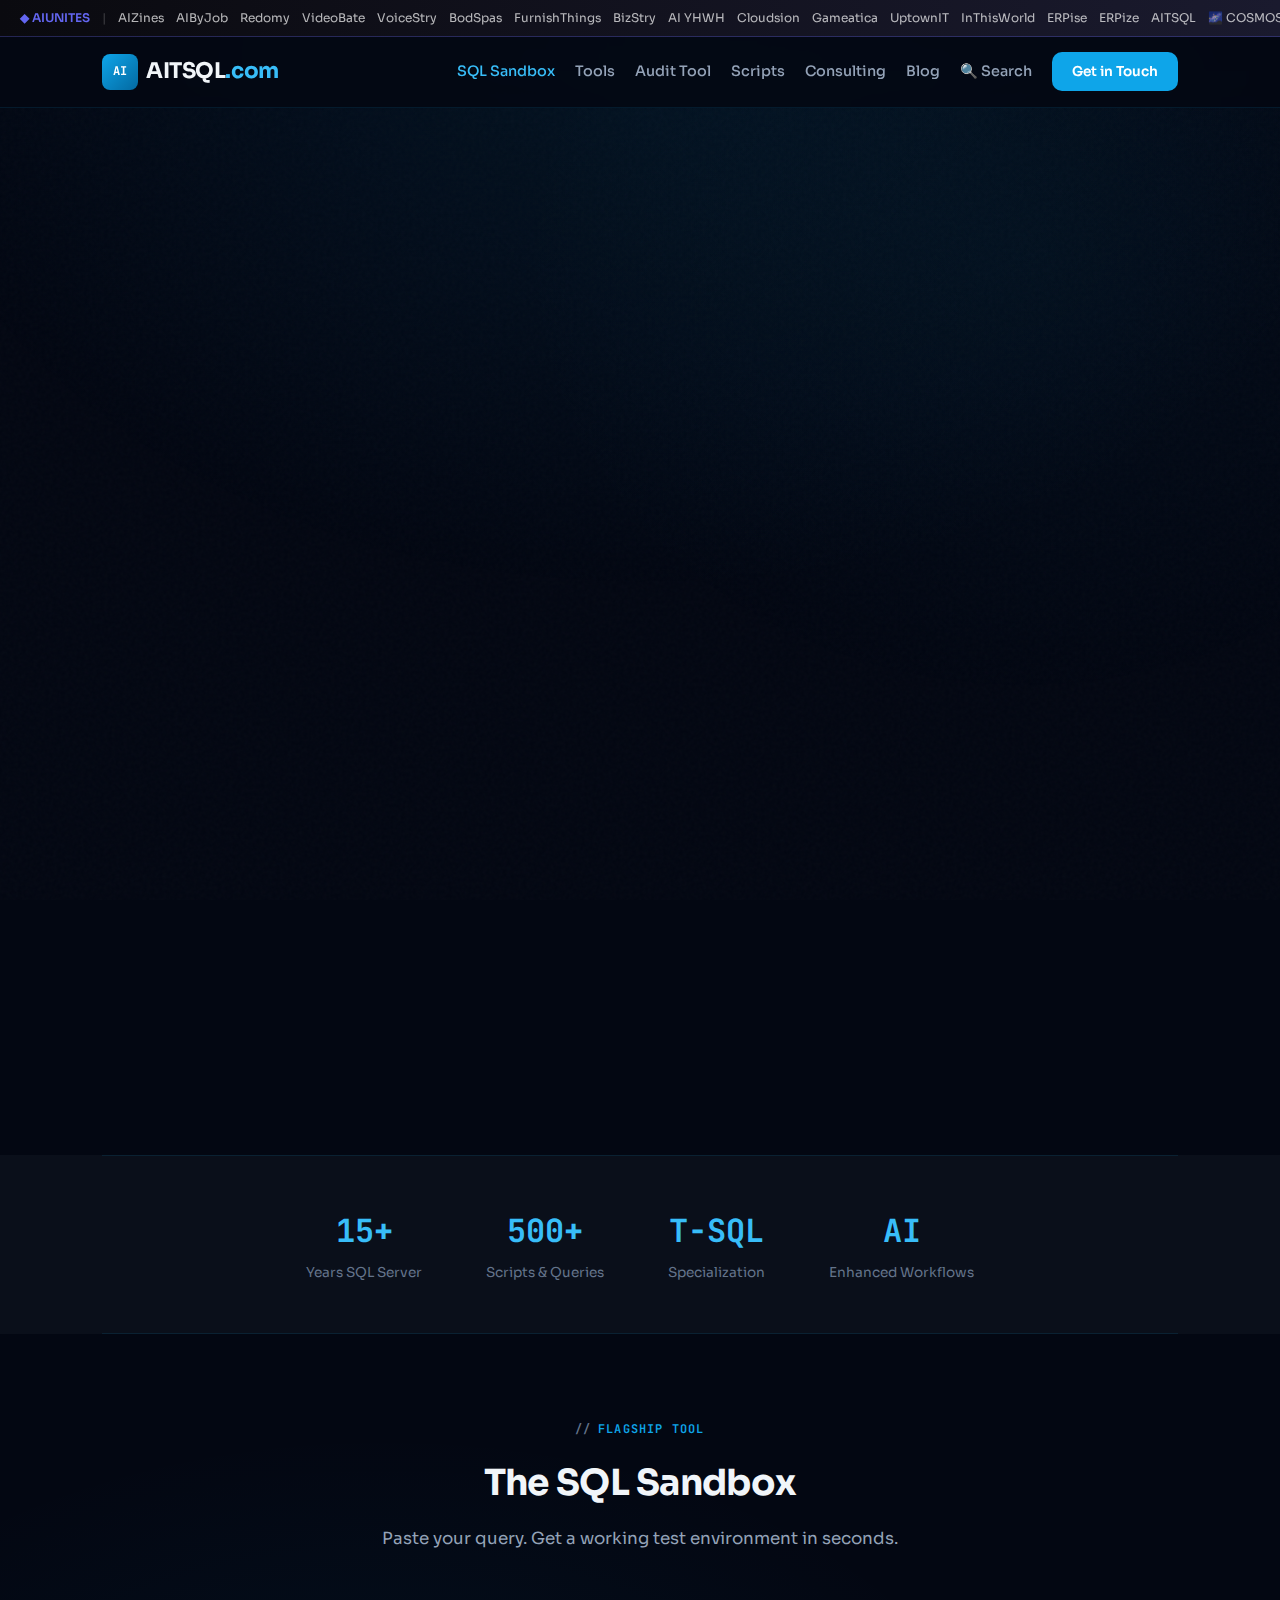
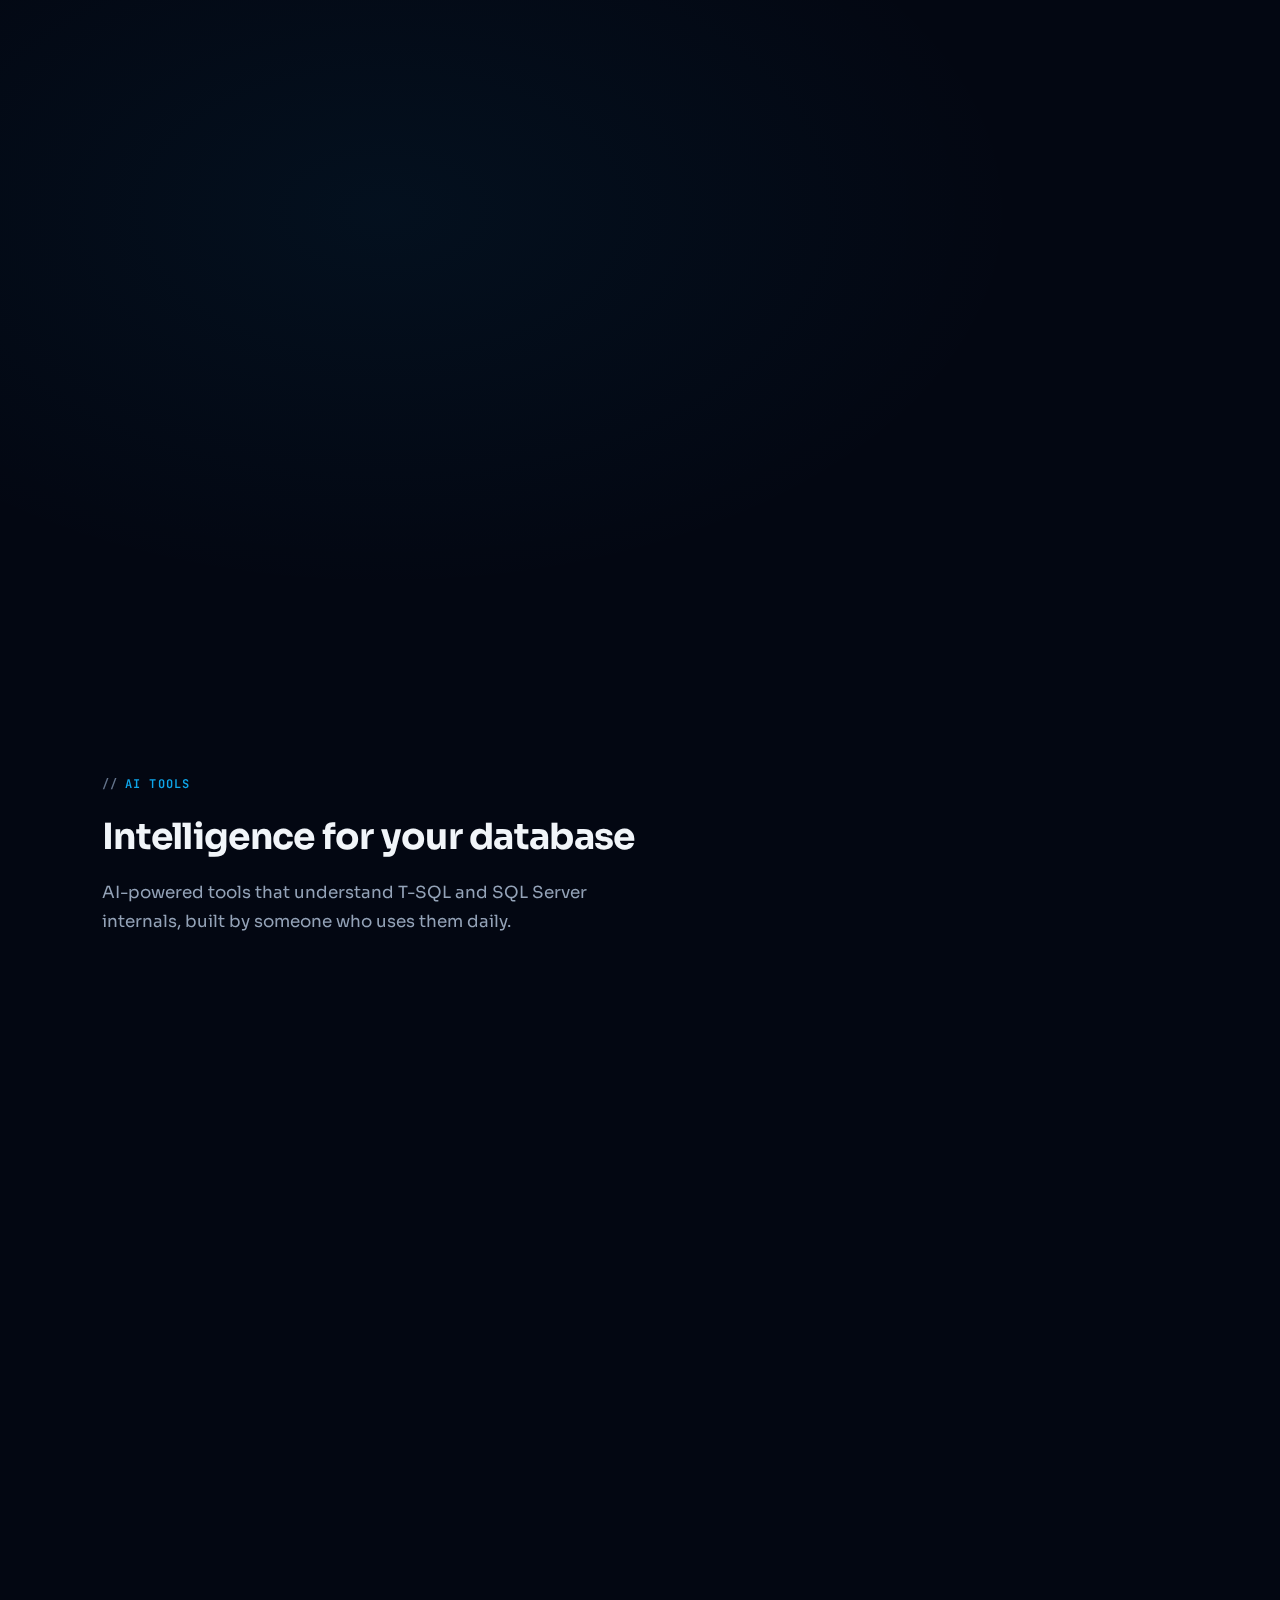
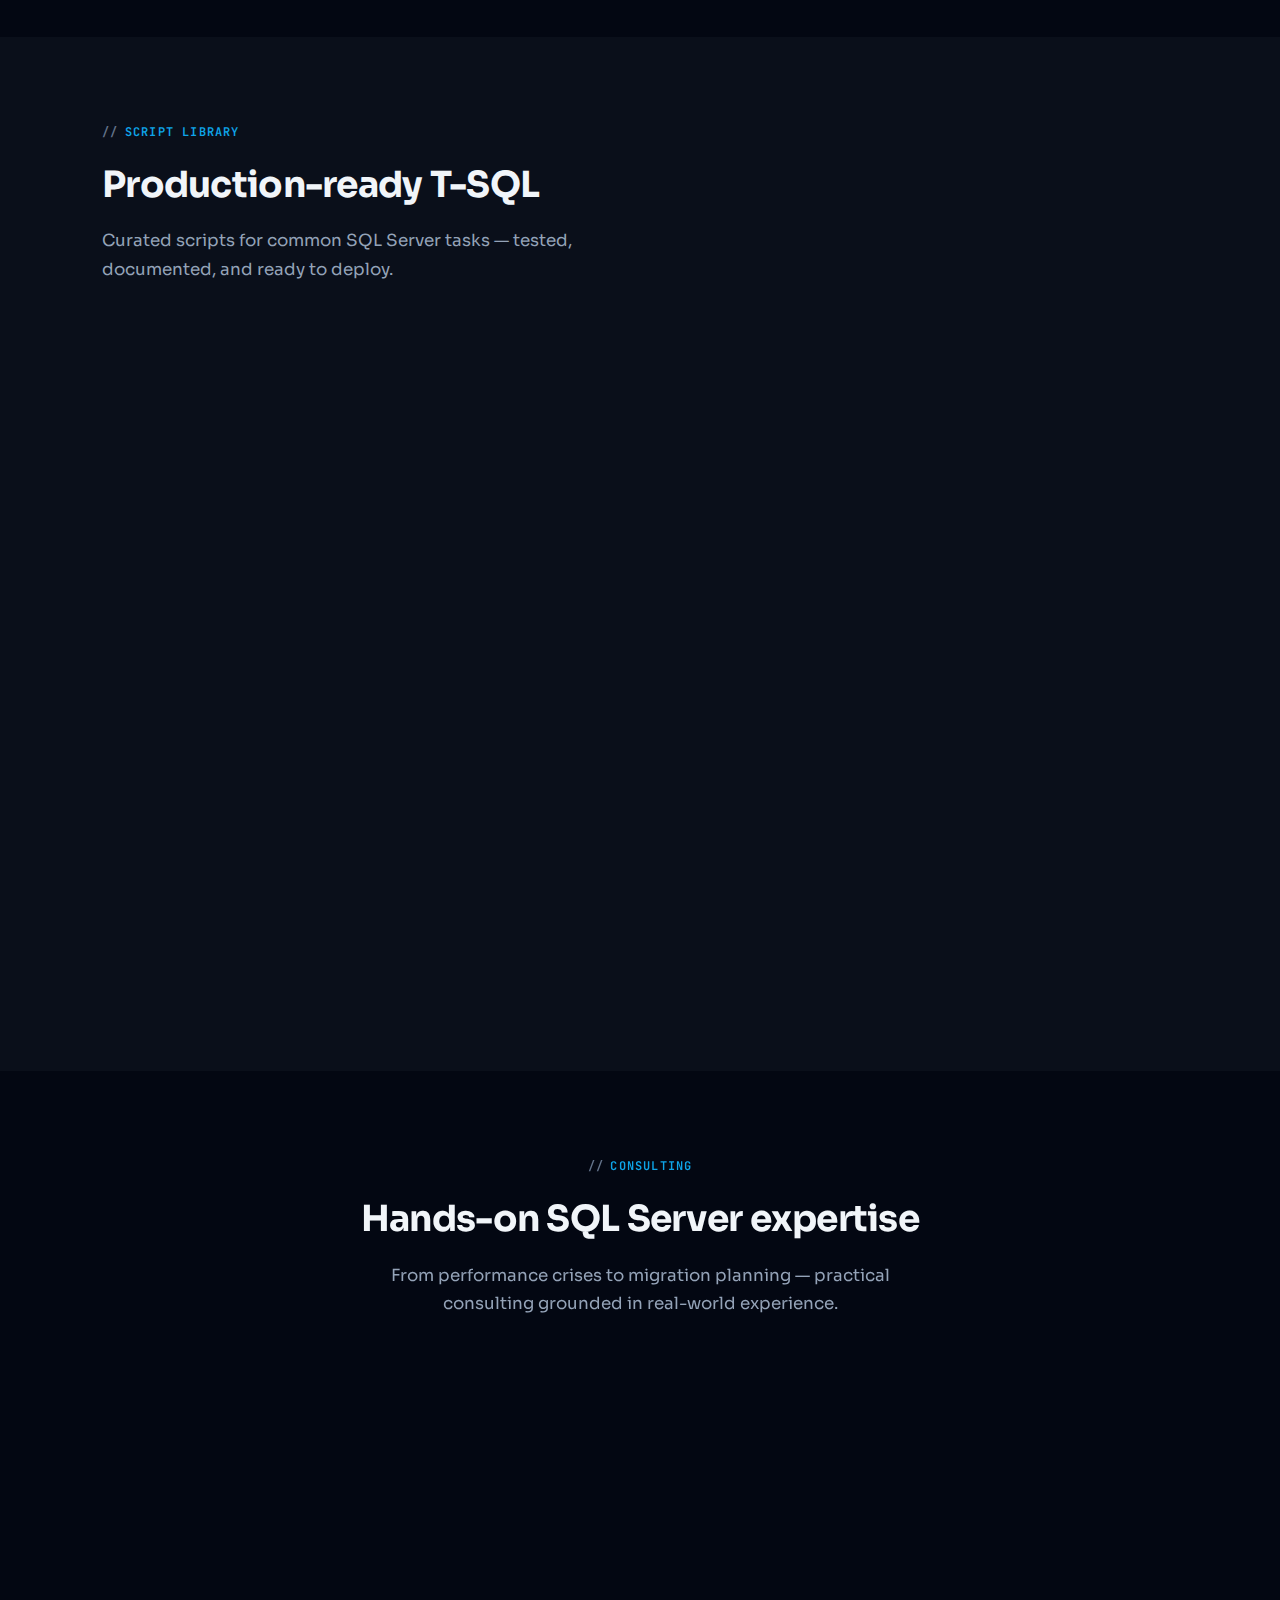
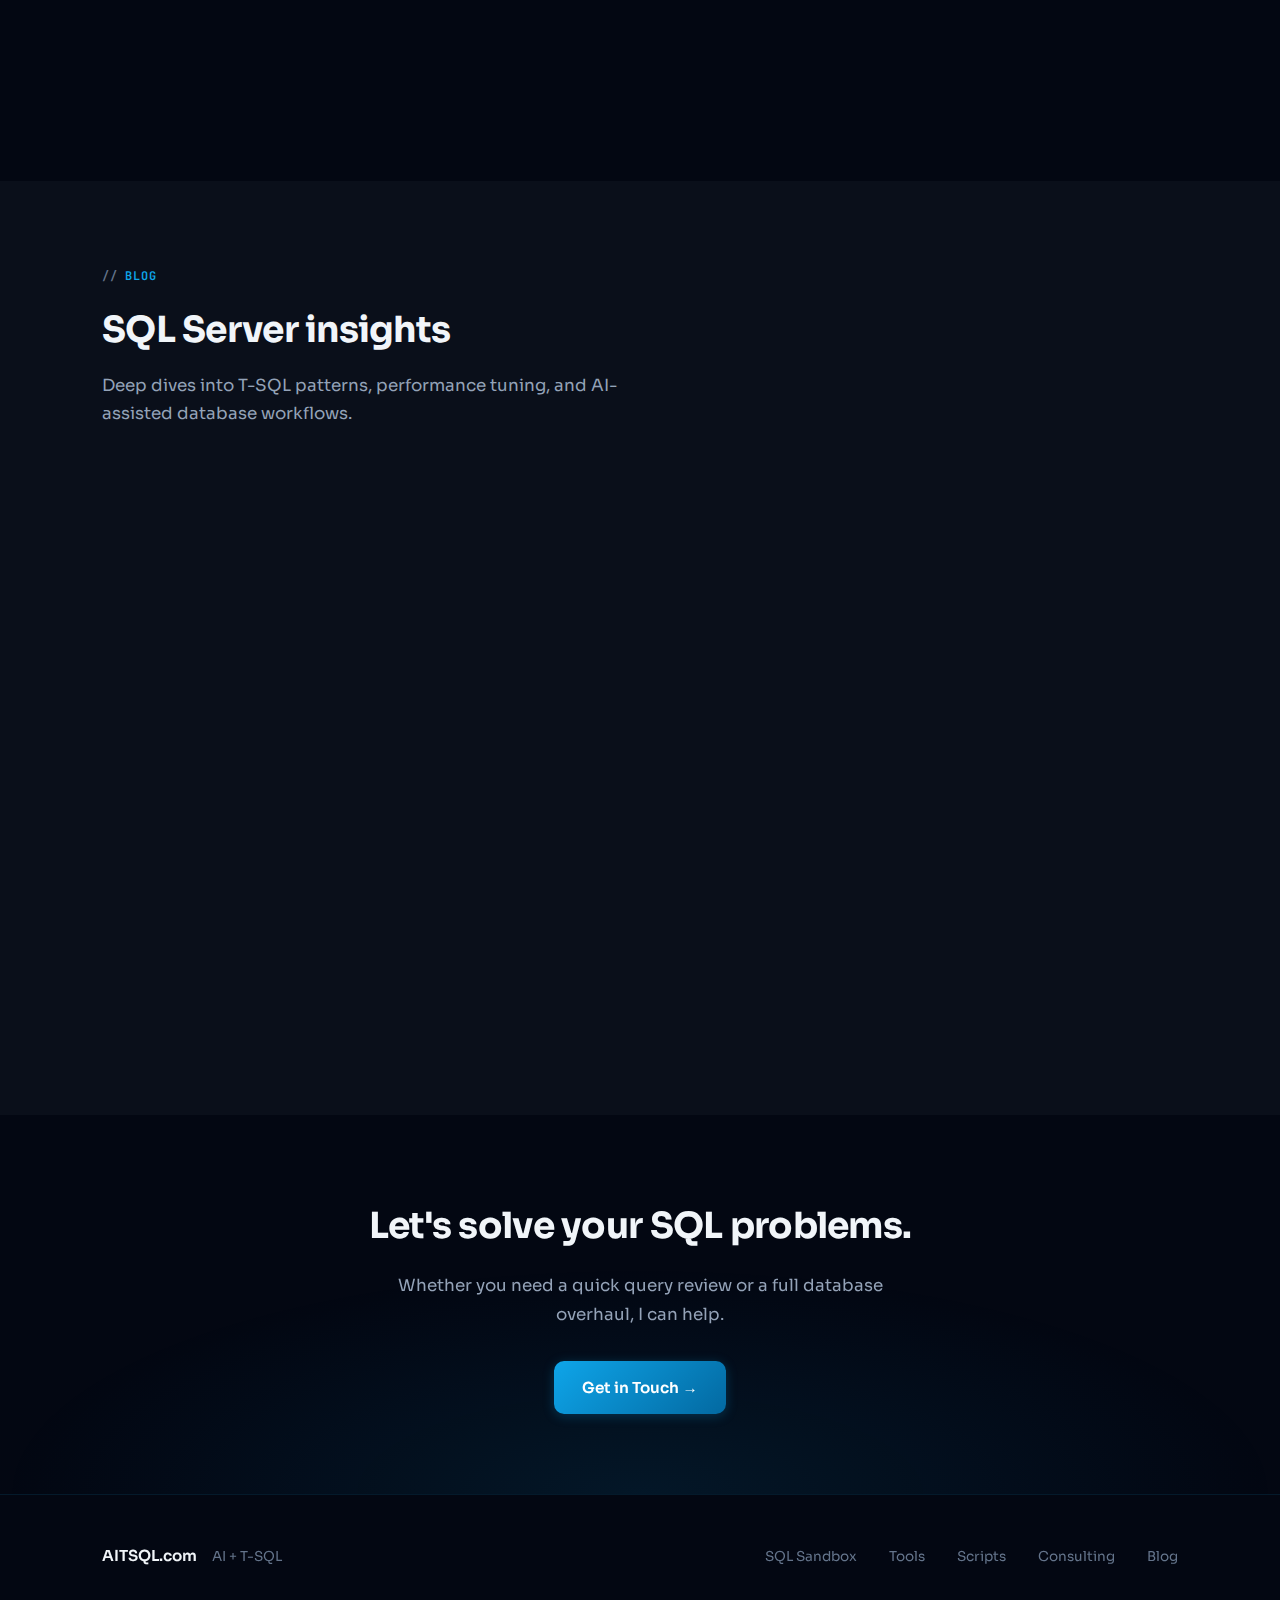
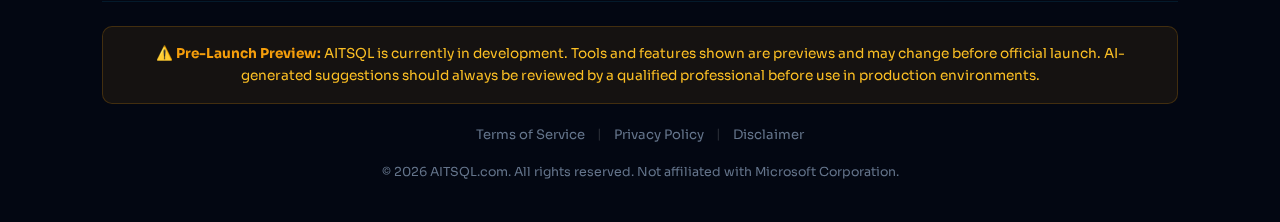
<file: index.html>
<!DOCTYPE html>
<html lang="en">
<head>
  <meta charset="UTF-8">
  <meta name="viewport" content="width=device-width, initial-scale=1.0">

  <!-- Primary Meta Tags -->
  <title>AITSQL - AI-Powered SQL Server Tools & Consulting</title>
  <meta name="title" content="AITSQL - AI-Powered SQL Server Tools & Consulting">
  <meta name="description" content="SQL Server expertise meets AI. Tools, scripts, consulting, and insights for database professionals working with T-SQL and SQL Server.">
  <meta name="keywords" content="SQL Server, T-SQL, database consulting, AI SQL tools, query optimization, SSRS, SSIS, database administration">
  <meta name="author" content="AITSQL">
  <meta name="robots" content="index, follow">
  <link rel="canonical" href="https://aitsql.com/">

  <!-- Open Graph -->
  <meta property="og:type" content="website">
  <meta property="og:url" content="https://aitsql.com/">
  <meta property="og:title" content="AITSQL - AI-Powered SQL Server Tools & Consulting">
  <meta property="og:description" content="SQL Server expertise meets AI. Tools, scripts, consulting, and insights for database professionals.">
  <meta property="og:site_name" content="AITSQL">

  <!-- Twitter -->
  <meta name="twitter:card" content="summary_large_image">
  <meta name="twitter:title" content="AITSQL - AI-Powered SQL Server Tools & Consulting">
  <meta name="twitter:description" content="SQL Server expertise meets AI. Tools, scripts, and consulting.">

  <meta name="theme-color" content="#0ea5e9">

  <script type="application/ld+json">
  {
    "@context": "https://schema.org",
    "@type": "WebSite",
    "name": "AITSQL",
    "url": "https://aitsql.com/",
    "description": "AI-powered SQL Server tools, scripts, consulting, and technical articles",
    "author": {
      "@type": "Person",
      "name": "Tom"
    }
  }
  </script>

  <link rel="stylesheet" href="css/style.css">
  <link rel="icon" href="data:image/svg+xml,<svg xmlns='http://www.w3.org/2000/svg' viewBox='0 0 100 100'><text y='.9em' font-size='90'>⚡</text></svg>">
</head>
<body>

  <!-- AIUNITES Webring -->
  <style>.aiunites-bar{position:fixed;top:0;left:0;right:0;z-index:10000;background:linear-gradient(90deg,#0a0a0f,#1a1a2e);border-bottom:1px solid rgba(99,102,241,.3);padding:8px 0;font-size:12px}.aiunites-bar-content{max-width:1400px;margin:0 auto;padding:0 20px;display:flex;align-items:center;gap:12px;overflow-x:auto;scrollbar-width:none}.aiunites-bar-content::-webkit-scrollbar{display:none}.aiunites-bar a{color:rgba(255,255,255,.7);text-decoration:none;white-space:nowrap;transition:color .2s}.aiunites-bar a:hover{color:#fff}.aiunites-bar-brand{color:#6366f1!important;font-weight:600}.aiunites-bar-brand:hover{color:#818cf8!important}.aiunites-bar-divider{color:rgba(255,255,255,.2)}.aiunites-bar .current{color:#fff!important;font-weight:600;text-decoration:underline;text-underline-offset:3px;}body{padding-top:36px!important}.nav{top:36px!important}</style>
  <style>.wb-arrow{display:none;position:fixed;top:0;width:36px;height:33px;align-items:center;justify-content:center;cursor:pointer;z-index:10001;border:none;padding:0;font-size:16px;line-height:1;color:rgba(255,255,255,.8);transition:color .2s,opacity .2s}.wb-arrow:hover{color:#fff}.wb-left{left:0;background:linear-gradient(90deg,#0d0d1a 55%,transparent)}.wb-right{right:0;background:linear-gradient(270deg,#0d0d1a 55%,transparent)}@media (hover:hover) and (pointer:fine){.wb-arrow{display:flex}}</style>
  <button class="wb-arrow wb-left" id="wb-left" aria-label="Scroll webring left">&#8249;</button>
  <div class="aiunites-bar"><div class="aiunites-bar-content" id="wb-content"><a href="https://aiunites.github.io/aiunites-site/" class="aiunites-bar-brand">◆ AIUNITES</a><span class="aiunites-bar-divider">|</span><a href="https://aiunites.github.io/aizines-app/">AIZines</a><a href="https://aiunites.github.io/aibyjob-demo/">AIByJob</a><a href="https://aiunites.github.io/redomy-demo/">Redomy</a><a href="https://aiunites.github.io/videobate-site/">VideoBate</a><a href="https://aiunites.github.io/voicestry-site/">VoiceStry</a><a href="https://aiunites.github.io/bodspas-site/">BodSpas</a><a href="https://aiunites.github.io/furnishthings-site/">FurnishThings</a><a href="https://aiunites.github.io/bizstry-site/">BizStry</a><a href="https://aiunites.github.io/aiyhwh-site/">AI YHWH</a><a href="https://aiunites.github.io/cloudsion-site/">Cloudsion</a><a href="https://aiunites.github.io/gameatica-site/">Gameatica</a><a href="https://aiunites.github.io/uptownit-site/">UptownIT</a><a href="https://aiunites.github.io/inthisworld-site/">InThisWorld</a><a href="https://aiunites.github.io/erpise-site/">ERPise</a><a href="https://aiunites.github.io/erpize-site/">ERPize</a><a href="https://aiunites.github.io/aitsql-site/">AITSQL</a><a href="https://aiunites.github.io/cosmostheopera-site/">🌌 COSMOS</a></div></div>
  <button class="wb-arrow wb-right" id="wb-right" aria-label="Scroll webring right">&#8250;</button>
  <script>(function(){if(location.protocol==='file:'||location.hostname==='localhost'||location.hostname==='127.0.0.1'){document.querySelectorAll('.aiunites-bar a').forEach(a=>{a.href=a.href.replace('https://aiunites.github.io/','../')+'index.html';});}document.querySelectorAll('.aiunites-bar a:not(.aiunites-bar-brand)').forEach(function(a){var h=a.getAttribute('href');if(h){var p=h.replace('https://aiunites.github.io','');if(p&&location.pathname.indexOf(p)===0)a.classList.add('current');}});var c=document.getElementById('wb-content'),l=document.getElementById('wb-left'),r=document.getElementById('wb-right');if(!c||!l||!r)return;function upd(){var atL=c.scrollLeft<8,atR=c.scrollLeft>=c.scrollWidth-c.clientWidth-8;l.style.opacity=atL?'0':'1';l.style.pointerEvents=atL?'none':'auto';r.style.opacity=atR?'0':'1';r.style.pointerEvents=atR?'none':'auto';}l.onclick=function(){c.scrollBy({left:-220,behavior:'smooth'});};r.onclick=function(){c.scrollBy({left:220,behavior:'smooth'});};c.addEventListener('scroll',upd,{passive:true});upd();})()</script>

  <!-- Navigation -->
  <nav class="nav" id="navbar">
    <div class="container nav-container">
      <a href="index.html" class="logo">
        <div class="logo-icon">AI</div>
        <div class="logo-text">AITSQL<span>.com</span></div>
      </a>
      <div class="nav-links">
        <a href="#sandbox" style="color: #38bdf8;">SQL Sandbox</a>
        <a href="#tools">Tools</a>
        <a href="audit.html">Audit Tool</a>
        <a href="#scripts">Scripts</a>
        <a href="#consulting">Consulting</a>
        <a href="#blog">Blog</a>
        <a href="javascript:void(0)" onclick="openSearch()" title="Search (Ctrl+K)">🔍 Search</a>
        <a href="#contact" class="btn-nav">Get in Touch</a>
      </div>
    </div>
  </nav>

  <!-- Hero -->
  <section class="hero">
    <div class="container">
      <div class="hero-badge fade-up">
        <span class="dot"></span>
        AI-Powered SQL Tools
      </div>
      <h1 class="fade-up fade-up-d1">
        Smarter <span class="gradient-text">SQL Server</span><br>
        starts here.
      </h1>
      <p class="hero-sub fade-up fade-up-d2">
        Paste your T-SQL. We'll reverse-engineer the data model, generate realistic
        test data, and give you a sandbox to validate your scripts — without
        touching production. AI-powered tools for the DBA, analyst, and accidental developer alike.
      </p>
      <div class="hero-cta fade-up fade-up-d3">
        <a href="#sandbox" class="btn btn-primary">Try the SQL Sandbox</a>
        <a href="#tools" class="btn btn-outline">All Tools</a>
        <a href="#consulting" class="btn btn-outline">Consulting</a>
      </div>

      <div class="hero-code fade-up fade-up-d4">
        <div class="hero-code-bar">
          <div class="dot-r"></div>
          <div class="dot-y"></div>
          <div class="dot-g"></div>
          <span>query-optimizer.sql</span>
        </div>
        <pre><code><span class="cm">-- AI-assisted query analysis</span>
<span class="kw">SELECT</span> t.<span class="fn">name</span> <span class="kw">AS</span> TableName,
       i.<span class="fn">name</span> <span class="kw">AS</span> IndexName,
       s.user_seeks + s.user_scans <span class="kw">AS</span> TotalReads,
       s.user_updates <span class="kw">AS</span> TotalWrites
<span class="kw">FROM</span> sys.dm_db_index_usage_stats s
<span class="kw">JOIN</span> sys.tables t <span class="kw">ON</span> s.object_id = t.object_id
<span class="kw">WHERE</span> s.database_id = <span class="fn">DB_ID</span>()
<span class="kw">ORDER BY</span> TotalReads <span class="kw">DESC</span>;</code></pre>
      </div>
    </div>
  </section>

  <!-- Stats -->
  <div class="section-alt">
    <div class="container">
      <div class="stats-bar">
        <div class="stat">
          <span class="stat-value">15+</span>
          <span class="stat-label">Years SQL Server</span>
        </div>
        <div class="stat">
          <span class="stat-value">500+</span>
          <span class="stat-label">Scripts & Queries</span>
        </div>
        <div class="stat">
          <span class="stat-value">T-SQL</span>
          <span class="stat-label">Specialization</span>
        </div>
        <div class="stat">
          <span class="stat-value">AI</span>
          <span class="stat-label">Enhanced Workflows</span>
        </div>
      </div>
    </div>
  </div>

  <!-- SQL Sandbox -->
  <section id="sandbox" class="sandbox-section">
    <div class="container">
      <div class="section-header center">
        <div class="section-label">Flagship Tool</div>
        <h2>The SQL Sandbox</h2>
        <p>Paste your query. Get a working test environment in seconds.</p>
      </div>

      <div class="sandbox-hero">
        <div class="sandbox-steps">
          <div class="sandbox-step">
            <div class="sandbox-step-num">1</div>
            <h3>Paste Your T-SQL</h3>
            <p>Drop in any query — stored procedures, reports, ad-hoc scripts. Even that hasty query from 2019 that somehow became mission-critical.</p>
          </div>
          <div class="sandbox-step">
            <div class="sandbox-step-num">2</div>
            <h3>AI Extrapolates the Data Model</h3>
            <p>We reverse-engineer the tables, columns, relationships, and data types your script expects. No schema file needed.</p>
          </div>
          <div class="sandbox-step">
            <div class="sandbox-step-num">3</div>
            <h3>Demo Data Generated</h3>
            <p>Realistic test data is created to match your schema — proper foreign keys, realistic distributions, edge cases included.</p>
          </div>
          <div class="sandbox-step">
            <div class="sandbox-step-num">4</div>
            <h3>Test Offsite, Ship Confidently</h3>
            <p>Run, debug, and refactor your script against the sandbox. No production risk. No DBA breathing down your neck.</p>
          </div>
        </div>

        <div class="sandbox-pitch">
          <div class="sandbox-pitch-card">
            <h3>Built for the people who actually write SQL at work</h3>
            <p>Business analysts stitching together reports. Admins who inherited a stored procedure graveyard. Developers who need to test a migration script but can't get a dev environment. You wrote something that worked — now AI helps you make it robust, documented, and production-ready.</p>
            <div class="sandbox-pitch-tags">
              <span class="tool-badge">Business Analysts</span>
              <span class="tool-badge">DBAs</span>
              <span class="tool-badge">SIS Admins</span>
              <span class="tool-badge">Report Writers</span>
              <span class="tool-badge">Accidental Developers</span>
            </div>
          </div>
        </div>
      </div>
    </div>
  </section>

  <!-- AI Tools -->
  <section id="tools">
    <div class="container">
      <div class="section-header">
        <div class="section-label">AI Tools</div>
        <h2>Intelligence for your database</h2>
        <p>AI-powered tools that understand T-SQL and SQL Server internals, built by someone who uses them daily.</p>
      </div>
      <div class="tools-grid">
        <div class="tool-card">
          <h3>⚡ Query Analyzer</h3>
          <p class="tool-desc">Paste any T-SQL query and get AI-powered analysis — performance bottlenecks, missing indexes, rewrite suggestions, and execution plan insights.</p>
          <div class="tool-meta">
            <span class="tool-badge">T-SQL</span>
            <span class="tool-badge">Performance</span>
            <span class="tool-badge">AI</span>
          </div>
        </div>
        <div class="tool-card">
          <h3>🔍 Index Advisor</h3>
          <p class="tool-desc">Upload your workload patterns and get intelligent index recommendations. Identifies redundant, unused, and missing indexes across your databases.</p>
          <div class="tool-meta">
            <span class="tool-badge">Indexing</span>
            <span class="tool-badge">DMVs</span>
          </div>
        </div>
        <div class="tool-card">
          <h3>📊 Schema Documenter</h3>
          <p class="tool-desc">Auto-generate comprehensive documentation from your database schema. Tables, relationships, dependencies, and data dictionaries in seconds.</p>
          <div class="tool-meta">
            <span class="tool-badge">Documentation</span>
            <span class="tool-badge">Schema</span>
          </div>
        </div>
        <div class="tool-card">
          <h3>🛡️ Security Auditor</h3>
          <p class="tool-desc">Scan your SQL Server permissions and identify security gaps. Role hierarchies, orphaned users, excessive privileges — all flagged with remediation steps.</p>
          <div class="tool-meta">
            <span class="tool-badge">Security</span>
            <span class="tool-badge">Audit</span>
          </div>
        </div>
      </div>
    </div>
  </section>

  <!-- Script Library -->
  <section id="scripts" class="section-alt">
    <div class="container">
      <div class="section-header">
        <div class="section-label">Script Library</div>
        <h2>Production-ready T-SQL</h2>
        <p>Curated scripts for common SQL Server tasks — tested, documented, and ready to deploy.</p>
      </div>
      <div class="features-grid">
        <div class="feature-card">
          <div class="feature-icon">📈</div>
          <h3>Performance & Tuning</h3>
          <p>Query store analysis, wait statistics, blocking chain detection, tempdb monitoring, and resource governor configs.</p>
          <span class="feature-tag">25+ scripts</span>
        </div>
        <div class="feature-card">
          <div class="feature-icon">🔐</div>
          <h3>Security & Permissions</h3>
          <p>Role audits, permission matrices, login migrations, TDE setup, row-level security templates, and compliance checks.</p>
          <span class="feature-tag">20+ scripts</span>
        </div>
        <div class="feature-card">
          <div class="feature-icon">🔄</div>
          <h3>ETL & Integration</h3>
          <p>BCP patterns, SSIS helpers, linked server configs, bulk import templates, and data migration frameworks.</p>
          <span class="feature-tag">15+ scripts</span>
        </div>
        <div class="feature-card">
          <div class="feature-icon">🏥</div>
          <h3>Health & Maintenance</h3>
          <p>Backup verification, integrity checks, index maintenance, statistics updates, and automated alerting scripts.</p>
          <span class="feature-tag">30+ scripts</span>
        </div>
        <div class="feature-card">
          <div class="feature-icon">📋</div>
          <h3>Reporting & Analysis</h3>
          <p>SSRS templates, cross-database reporting, pivot patterns, dynamic SQL generators, and data profiling utilities.</p>
          <span class="feature-tag">20+ scripts</span>
        </div>
        <div class="feature-card">
          <div class="feature-icon">🎓</div>
          <h3>Higher Education</h3>
          <p>SIS integration patterns, IPEDS reporting, enrollment analytics, financial aid queries, and programmatic review automation.</p>
          <span class="feature-tag">15+ scripts</span>
        </div>
      </div>
    </div>
  </section>

  <!-- Consulting -->
  <section id="consulting">
    <div class="container">
      <div class="section-header center">
        <div class="section-label">Consulting</div>
        <h2>Hands-on SQL Server expertise</h2>
        <p>From performance crises to migration planning — practical consulting grounded in real-world experience.</p>
      </div>
      <div class="services-grid">
        <div class="service-card">
          <div class="service-icon">⚡</div>
          <h3>Performance Tuning</h3>
          <p>Deep-dive query optimization, execution plan analysis, index strategy, and server configuration for maximum throughput.</p>
        </div>
        <div class="service-card">
          <div class="service-icon">🔄</div>
          <h3>Migration & Upgrades</h3>
          <p>SQL Server version upgrades, platform migrations, compatibility testing, and zero-downtime deployment strategies.</p>
        </div>
        <div class="service-card">
          <div class="service-icon">🏗️</div>
          <h3>Architecture & Design</h3>
          <p>Database design reviews, normalization analysis, reporting architecture, SSIS/SSRS implementation, and automation pipelines.</p>
        </div>
      </div>
    </div>
  </section>

  <!-- Blog -->
  <section id="blog" class="section-alt">
    <div class="container">
      <div class="section-header">
        <div class="section-label">Blog</div>
        <h2>SQL Server insights</h2>
        <p>Deep dives into T-SQL patterns, performance tuning, and AI-assisted database workflows.</p>
      </div>
      <div class="blog-grid">
        <article class="blog-card">
          <div class="blog-card-body">
            <div class="blog-date">Coming Soon</div>
            <h3>BCP Export Patterns That Actually Work</h3>
            <p>The specific three-part naming, tempdb schema patterns, and UNION ALL gotchas that trip everyone up.</p>
            <span class="read-more">Read article →</span>
          </div>
        </article>
        <article class="blog-card">
          <div class="blog-card-body">
            <div class="blog-date">Coming Soon</div>
            <h3>Dynamic SQL for Programmatic Reviews</h3>
            <p>Building flexible, parameterized review queries that adapt to changing program structures and accreditation requirements.</p>
            <span class="read-more">Read article →</span>
          </div>
        </article>
        <article class="blog-card">
          <div class="blog-card-body">
            <div class="blog-date">Coming Soon</div>
            <h3>AI Meets T-SQL: Practical Workflows</h3>
            <p>How to use AI tools alongside your existing SQL Server workflow — not to replace your expertise, but to amplify it.</p>
            <span class="read-more">Read article →</span>
          </div>
        </article>
        <article class="blog-card">
          <div class="blog-card-body">
            <div class="blog-date">Coming Soon</div>
            <h3>How to Use AI in SSMS</h3>
            <p>Copilot in Azure Data Studio, GitHub Copilot extensions, AI-assisted query writing, execution plan analysis, and prompt patterns that actually work inside your daily SSMS workflow.</p>
            <span class="read-more">Read article →</span>
          </div>
        </article>
      </div>
    </div>
  </section>

  <!-- CTA -->
  <section id="contact" class="cta-section">
    <div class="container">
      <h2>Let's solve your SQL problems.</h2>
      <p>Whether you need a quick query review or a full database overhaul, I can help.</p>
      <a href="https://docs.google.com/forms/d/e/1FAIpQLSeQUi49AdTBRjetz5MDFQgMIkm9-vOMb_ARKwYEz41j_Nfiwg/viewform?usp=pp_url&entry.2053726945=AITSQL" target="_blank" class="btn btn-primary">Get in Touch →</a>
    </div>
  </section>

  <!-- Footer -->
  <footer class="footer">
    <div class="container">
      <div class="footer-content">
        <div class="footer-brand">
          AITSQL.com <span>AI + T-SQL</span>
        </div>
        <div class="footer-links">
          <a href="#sandbox">SQL Sandbox</a>
          <a href="#tools">Tools</a>
          <a href="#scripts">Scripts</a>
          <a href="#consulting">Consulting</a>
          <a href="#blog">Blog</a>
        </div>
      </div>

      <!-- Legal -->
      <div class="footer-legal">
        <div class="disclaimer">
          <strong>⚠️ Pre-Launch Preview:</strong> AITSQL is currently in development. Tools and features shown are previews and may change before official launch. AI-generated suggestions should always be reviewed by a qualified professional before use in production environments.
        </div>
        <div class="legal-links">
          <a href="#" id="termsLink">Terms of Service</a>
          <span class="legal-divider">|</span>
          <a href="#" id="privacyLink">Privacy Policy</a>
          <span class="legal-divider">|</span>
          <a href="#" id="disclaimerLink">Disclaimer</a>
        </div>
        <p class="copyright">&copy; 2026 AITSQL.com. All rights reserved. Not affiliated with Microsoft Corporation.</p>
      </div>
    </div>
  </footer>

  <!-- Terms of Service Modal -->
  <div class="legal-modal" id="termsModal">
    <div class="legal-modal-content">
      <button class="legal-modal-close" onclick="closeLegalModal('termsModal')">&times;</button>
      <h2>Terms of Service</h2>
      <div class="legal-text">
        <p><strong>Last Updated:</strong> February 2026</p>
        <p><strong>1. Acceptance of Terms.</strong> By accessing and using AITSQL.com, you agree to be bound by these Terms of Service. If you do not agree, do not use this site.</p>
        <p><strong>2. Pre-Launch Status.</strong> AITSQL is currently in a pre-launch preview phase. Features, tools, and content are subject to change without notice. No guarantees of availability, uptime, or feature completeness are made during this period.</p>
        <p><strong>3. AI-Generated Content.</strong> Tools on this site use artificial intelligence to analyze SQL code and generate suggestions. AI output is provided as-is and may contain errors, inaccuracies, or suboptimal recommendations. All AI-generated content should be independently reviewed and validated before use in any environment, especially production systems.</p>
        <p><strong>4. No Warranty.</strong> AITSQL is provided "as is" without warranties of any kind, express or implied. We do not warrant that the tools will be error-free, secure, or uninterrupted.</p>
        <p><strong>5. User Responsibility.</strong> You are solely responsible for any SQL code you paste into our tools. Do not submit proprietary, confidential, or sensitive data. You are responsible for reviewing and testing any suggestions before implementation.</p>
        <p><strong>6. Limitation of Liability.</strong> AITSQL and its operators shall not be liable for any damages arising from the use of this site, its tools, or any AI-generated recommendations, including but not limited to data loss, system downtime, or security incidents.</p>
        <p><strong>7. Intellectual Property.</strong> Scripts and tools provided on this site are the intellectual property of AITSQL. Free scripts may be used in accordance with their stated license. You retain ownership of any code you submit to our tools.</p>
        <p><strong>8. Not Professional Advice.</strong> Content on AITSQL is for informational and educational purposes only. It does not constitute professional database administration, consulting, or technical advice.</p>
      </div>
    </div>
  </div>

  <!-- Privacy Policy Modal -->
  <div class="legal-modal" id="privacyModal">
    <div class="legal-modal-content">
      <button class="legal-modal-close" onclick="closeLegalModal('privacyModal')">&times;</button>
      <h2>Privacy Policy</h2>
      <div class="legal-text">
        <p><strong>Last Updated:</strong> February 2026</p>
        <p><strong>Data Collection.</strong> AITSQL collects minimal data. We may use analytics (Google Analytics) to understand site usage patterns. We do not sell or share personal information with third parties.</p>
        <p><strong>SQL Code Submissions.</strong> Code pasted into our AI tools is processed to generate analysis and suggestions. We do not permanently store submitted SQL code. Do not submit code containing sensitive data, credentials, connection strings, or personally identifiable information.</p>
        <p><strong>Cookies.</strong> This site may use essential cookies for site functionality and analytics cookies to improve the user experience.</p>
        <p><strong>Contact.</strong> For privacy questions, contact us through the site's contact form.</p>
      </div>
    </div>
  </div>

  <!-- Disclaimer Modal -->
  <div class="legal-modal" id="disclaimerModal">
    <div class="legal-modal-content">
      <button class="legal-modal-close" onclick="closeLegalModal('disclaimerModal')">&times;</button>
      <h2>Disclaimer</h2>
      <div class="legal-text">
        <p><strong>General Disclaimer.</strong> AITSQL is an independent project and is not affiliated with, endorsed by, or sponsored by Microsoft Corporation. SQL Server, T-SQL, SSRS, SSIS, and related trademarks are the property of Microsoft Corporation.</p>
        <p><strong>AI Accuracy.</strong> AI-powered tools provide suggestions based on pattern recognition and language models. These suggestions may be incomplete, incorrect, or inappropriate for your specific use case. Always test in a non-production environment first.</p>
        <p><strong>No Guarantee of Results.</strong> We make no guarantees about the performance improvements, security enhancements, or other outcomes from using our tools, scripts, or consulting recommendations.</p>
        <p><strong>Use at Your Own Risk.</strong> Any scripts, queries, or configurations obtained from AITSQL are used at your own risk. Always maintain proper backups and test changes in a safe environment before applying to production systems.</p>
      </div>
    </div>
  </div>

  <!-- Search Overlay -->
  <style>
    .search-overlay{display:none;position:fixed;top:0;left:0;right:0;bottom:0;z-index:100000;background:rgba(0,0,0,.85);backdrop-filter:blur(8px);padding:10vh 20px 20px;}
    .search-overlay.open{display:block}
    .search-container{max-width:640px;margin:0 auto}
    .search-input-wrap{display:flex;align-items:center;background:#0f172a;border:1px solid rgba(14,165,233,.3);border-radius:12px;padding:0 16px;margin-bottom:16px}
    .search-icon{font-size:1.2rem;margin-right:12px;opacity:.5}
    .search-input{flex:1;background:none;border:none;color:#f0f0f0;font-size:1.1rem;padding:16px 0;outline:none;font-family:inherit}
    .search-input::placeholder{color:rgba(255,255,255,.3)}
    .search-close{background:none;border:1px solid rgba(255,255,255,.15);color:rgba(255,255,255,.5);border-radius:6px;padding:4px 10px;cursor:pointer;font-size:.8rem;font-family:inherit}
    .search-close:hover{border-color:rgba(255,255,255,.3);color:#fff}
    .search-results{max-height:60vh;overflow-y:auto}
    .search-result-item{display:block;padding:14px 16px;border-radius:8px;text-decoration:none;color:#f0f0f0;transition:background .15s}
    .search-result-item:hover{background:rgba(14,165,233,.1)}
    .search-result-item h4{margin:0 0 4px;font-size:1rem;color:#fff}
    .search-result-item p{margin:0;font-size:.85rem;color:rgba(255,255,255,.5);line-height:1.4}
    .result-tag{font-size:.7rem;color:#38bdf8;text-transform:uppercase;letter-spacing:.5px;margin-bottom:4px;font-weight:600}
    .search-hint{text-align:center;color:rgba(255,255,255,.3);padding:40px 20px;font-size:.9rem}
    .search-hint kbd{background:#0f172a;border:1px solid rgba(255,255,255,.1);border-radius:4px;padding:.15rem .5rem;font-size:.8rem;font-family:inherit}
  </style>
  <div class="search-overlay" id="searchOverlay">
    <div class="search-container">
      <div class="search-input-wrap">
        <span class="search-icon">🔍</span>
        <input type="text" class="search-input" id="searchInput" placeholder="Search tools, scripts, articles..." autocomplete="off">
        <button class="search-close" onclick="closeSearch()">ESC</button>
      </div>
      <div class="search-results" id="searchResults">
        <div class="search-hint">Start typing to search &middot; Press <kbd>ESC</kbd> to close</div>
      </div>
    </div>
  </div>
  <script>
    const searchIndex=[
      {title:'SQL Sandbox',desc:'Paste your T-SQL. AI reverse-engineers the data model, generates test data, and gives you a sandbox.',tag:'Flagship Tool',url:'#sandbox',keywords:'sandbox paste query test data model reverse engineer demo'},
      {title:'Query Analyzer',desc:'AI-powered analysis of T-SQL queries — performance bottlenecks, missing indexes, rewrite suggestions.',tag:'AI Tool',url:'#tools',keywords:'query analyzer performance bottleneck index rewrite execution plan'},
      {title:'Index Advisor',desc:'Intelligent index recommendations. Identifies redundant, unused, and missing indexes.',tag:'AI Tool',url:'#tools',keywords:'index advisor redundant unused missing recommendations dmv'},
      {title:'Schema Documenter',desc:'Auto-generate documentation from your database schema. Tables, relationships, data dictionaries.',tag:'AI Tool',url:'#tools',keywords:'schema documenter documentation tables relationships data dictionary'},
      {title:'Security Auditor',desc:'Scan SQL Server permissions. Role hierarchies, orphaned users, excessive privileges.',tag:'AI Tool',url:'#tools',keywords:'security auditor permissions roles orphaned users privileges'},
      {title:'Web Portfolio Audit Tool',desc:'57-check audit for multi-site web portfolios. Navigation, links, features, mobile, SEO.',tag:'Audit Tool',url:'audit.html',keywords:'audit 57 checks portfolio navigation links mobile seo features'},
      {title:'Performance & Tuning Scripts',desc:'Query store analysis, wait statistics, blocking chain detection, tempdb monitoring.',tag:'Script Library',url:'#scripts',keywords:'performance tuning query store wait statistics blocking tempdb'},
      {title:'Security & Permissions Scripts',desc:'Role audits, permission matrices, login migrations, TDE setup, row-level security.',tag:'Script Library',url:'#scripts',keywords:'security permissions role audit login migration tde row level'},
      {title:'ETL & Integration Scripts',desc:'BCP patterns, SSIS helpers, linked server configs, bulk import templates.',tag:'Script Library',url:'#scripts',keywords:'etl integration bcp ssis linked server bulk import'},
      {title:'Health & Maintenance Scripts',desc:'Backup verification, integrity checks, index maintenance, statistics updates.',tag:'Script Library',url:'#scripts',keywords:'health maintenance backup integrity index statistics alerting'},
      {title:'Reporting & Analysis Scripts',desc:'SSRS templates, cross-database reporting, pivot patterns, dynamic SQL generators.',tag:'Script Library',url:'#scripts',keywords:'reporting analysis ssrs pivot dynamic sql data profiling'},
      {title:'Higher Education Scripts',desc:'SIS integration patterns, IPEDS reporting, enrollment analytics, financial aid queries.',tag:'Script Library',url:'#scripts',keywords:'higher education sis ipeds enrollment financial aid programmatic review'},
      {title:'Performance Tuning Consulting',desc:'Deep-dive query optimization, execution plan analysis, index strategy, server configuration.',tag:'Consulting',url:'#consulting',keywords:'consulting performance tuning optimization execution plan'},
      {title:'Migration & Upgrades Consulting',desc:'SQL Server version upgrades, platform migrations, compatibility testing, zero-downtime.',tag:'Consulting',url:'#consulting',keywords:'consulting migration upgrade compatibility zero downtime'},
      {title:'Architecture & Design Consulting',desc:'Database design reviews, normalization, reporting architecture, SSIS/SSRS implementation.',tag:'Consulting',url:'#consulting',keywords:'consulting architecture design normalization ssis ssrs automation'},
      {title:'BCP Export Patterns That Actually Work',desc:'Three-part naming, tempdb schema patterns, and UNION ALL gotchas.',tag:'Blog',url:'#blog',keywords:'bcp export tempdb schema union all naming'},
      {title:'Dynamic SQL for Programmatic Reviews',desc:'Flexible, parameterized review queries for accreditation requirements.',tag:'Blog',url:'#blog',keywords:'dynamic sql programmatic review accreditation parameterized'},
      {title:'AI Meets T-SQL: Practical Workflows',desc:'Using AI tools alongside your SQL Server workflow to amplify expertise.',tag:'Blog',url:'#blog',keywords:'ai t-sql workflow copilot practical'},
      {title:'How to Use AI in SSMS',desc:'Copilot extensions, AI-assisted query writing, execution plan analysis, prompt patterns.',tag:'Blog',url:'#blog',keywords:'ai ssms copilot azure data studio prompt query writing'},
      {title:'ERPise — ERP Consulting',desc:'SIS implementation, SQL Server, SSIS, SSRS consulting for higher education.',tag:'Partner',url:'https://aiunites.github.io/erpise-site/',keywords:'erpise consulting sis higher education'},
      {title:'ERPize — The ERP Magazine',desc:'News, tutorials, audit series, and industry coverage for ERP professionals.',tag:'Partner',url:'https://aiunites.github.io/erpize-site/',keywords:'erpize magazine articles audit series tutorials'}
    ];
    function openSearch(){document.getElementById('searchOverlay').classList.add('open');document.getElementById('searchInput').value='';document.getElementById('searchInput').focus();document.getElementById('searchResults').innerHTML='<div class="search-hint">Start typing to search &middot; Press <kbd>ESC</kbd> to close</div>';document.body.style.overflow='hidden';}
    function closeSearch(){document.getElementById('searchOverlay').classList.remove('open');document.body.style.overflow='';}
    document.getElementById('searchInput').addEventListener('input',function(){var q=this.value.toLowerCase().trim(),r=document.getElementById('searchResults');if(!q){r.innerHTML='<div class="search-hint">Start typing to search &middot; Press <kbd>ESC</kbd> to close</div>';return;}var m=searchIndex.filter(function(i){var h=(i.title+' '+i.desc+' '+i.keywords+' '+i.tag).toLowerCase();return q.split(/\s+/).every(function(w){return h.includes(w);});});if(!m.length){r.innerHTML='<div class="search-hint">No results for "'+q.replace(/</g,'&lt;')+'"</div>';return;}r.innerHTML=m.map(function(i){return'<a href="'+i.url+'" class="search-result-item" onclick="closeSearch()"><div class="result-tag">'+i.tag+'</div><h4>'+i.title+'</h4><p>'+i.desc+'</p></a>';}).join('');});
    document.getElementById('searchOverlay').addEventListener('click',function(e){if(e.target===this)closeSearch();});
  </script>

  <!-- Scripts -->
  <script>
    // Navbar scroll effect
    const nav = document.getElementById('navbar');
    window.addEventListener('scroll', () => {
      nav.classList.toggle('scrolled', window.scrollY > 50);
    });

    // Smooth scroll for anchor links
    document.querySelectorAll('a[href^="#"]').forEach(link => {
      link.addEventListener('click', e => {
        const target = document.querySelector(link.getAttribute('href'));
        if (target) {
          e.preventDefault();
          target.scrollIntoView({ behavior: 'smooth', block: 'start' });
        }
      });
    });

    // Intersection observer for fade-in on scroll
    const observer = new IntersectionObserver(entries => {
      entries.forEach(entry => {
        if (entry.isIntersecting) {
          entry.target.style.opacity = '1';
          entry.target.style.transform = 'translateY(0)';
        }
      });
    }, { threshold: 0.1 });

    document.querySelectorAll('.feature-card, .tool-card, .service-card, .blog-card, .sandbox-step, .sandbox-pitch-card').forEach(el => {
      el.style.opacity = '0';
      el.style.transform = 'translateY(20px)';
      el.style.transition = 'all 0.5s ease';
      observer.observe(el);
    });

    // Legal modals
    function openLegalModal(id) {
      document.getElementById(id).classList.add('open');
      document.body.style.overflow = 'hidden';
    }
    function closeLegalModal(id) {
      document.getElementById(id).classList.remove('open');
      document.body.style.overflow = '';
    }
    document.getElementById('termsLink').addEventListener('click', e => { e.preventDefault(); openLegalModal('termsModal'); });
    document.getElementById('privacyLink').addEventListener('click', e => { e.preventDefault(); openLegalModal('privacyModal'); });
    document.getElementById('disclaimerLink').addEventListener('click', e => { e.preventDefault(); openLegalModal('disclaimerModal'); });

    // Close modal on backdrop click
    document.querySelectorAll('.legal-modal').forEach(modal => {
      modal.addEventListener('click', e => {
        if (e.target === modal) closeLegalModal(modal.id);
      });
    });

    // Close modal on Escape + search shortcut
    document.addEventListener('keydown', e => {
      if (e.key === 'Escape') {
        closeSearch();
        document.querySelectorAll('.legal-modal.open').forEach(m => closeLegalModal(m.id));
      }
      if ((e.ctrlKey || e.metaKey) && e.key === 'k') { e.preventDefault(); openSearch(); }
    });
  </script>

</body>
</html>
</file>
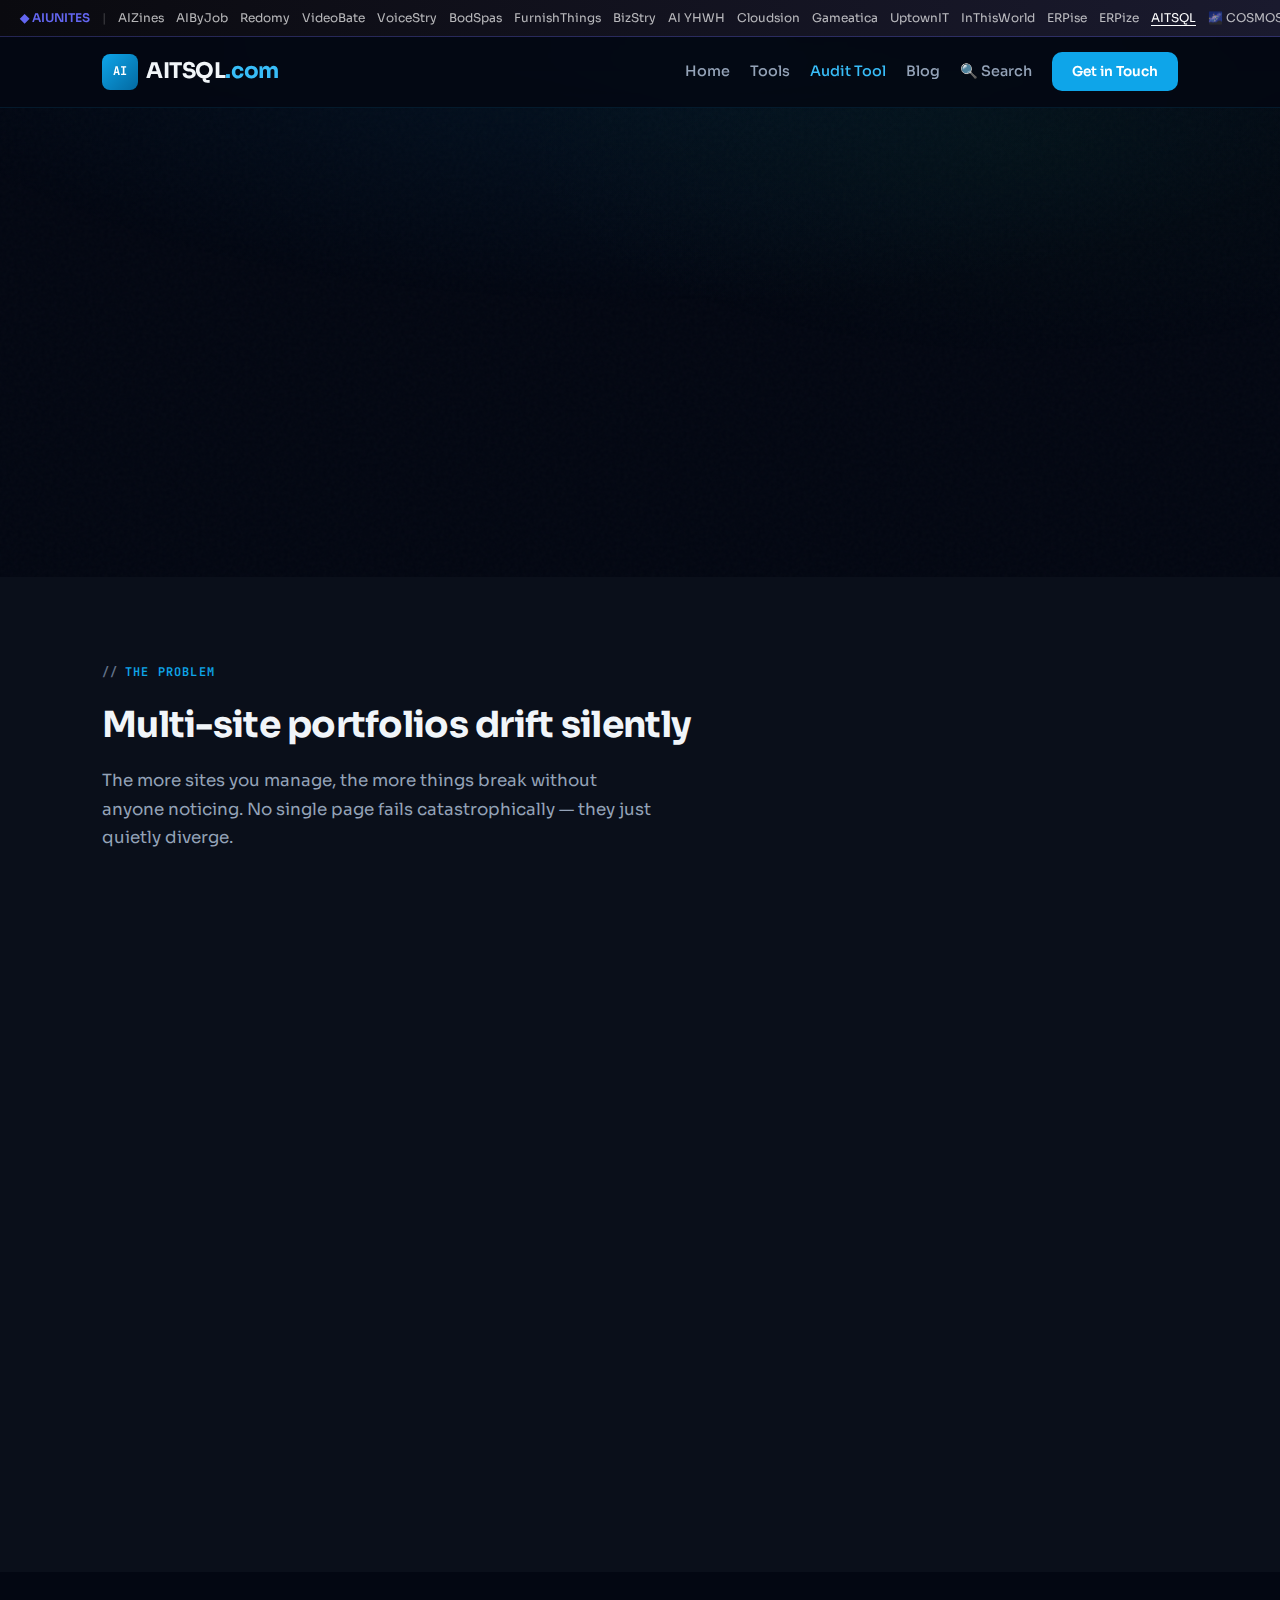
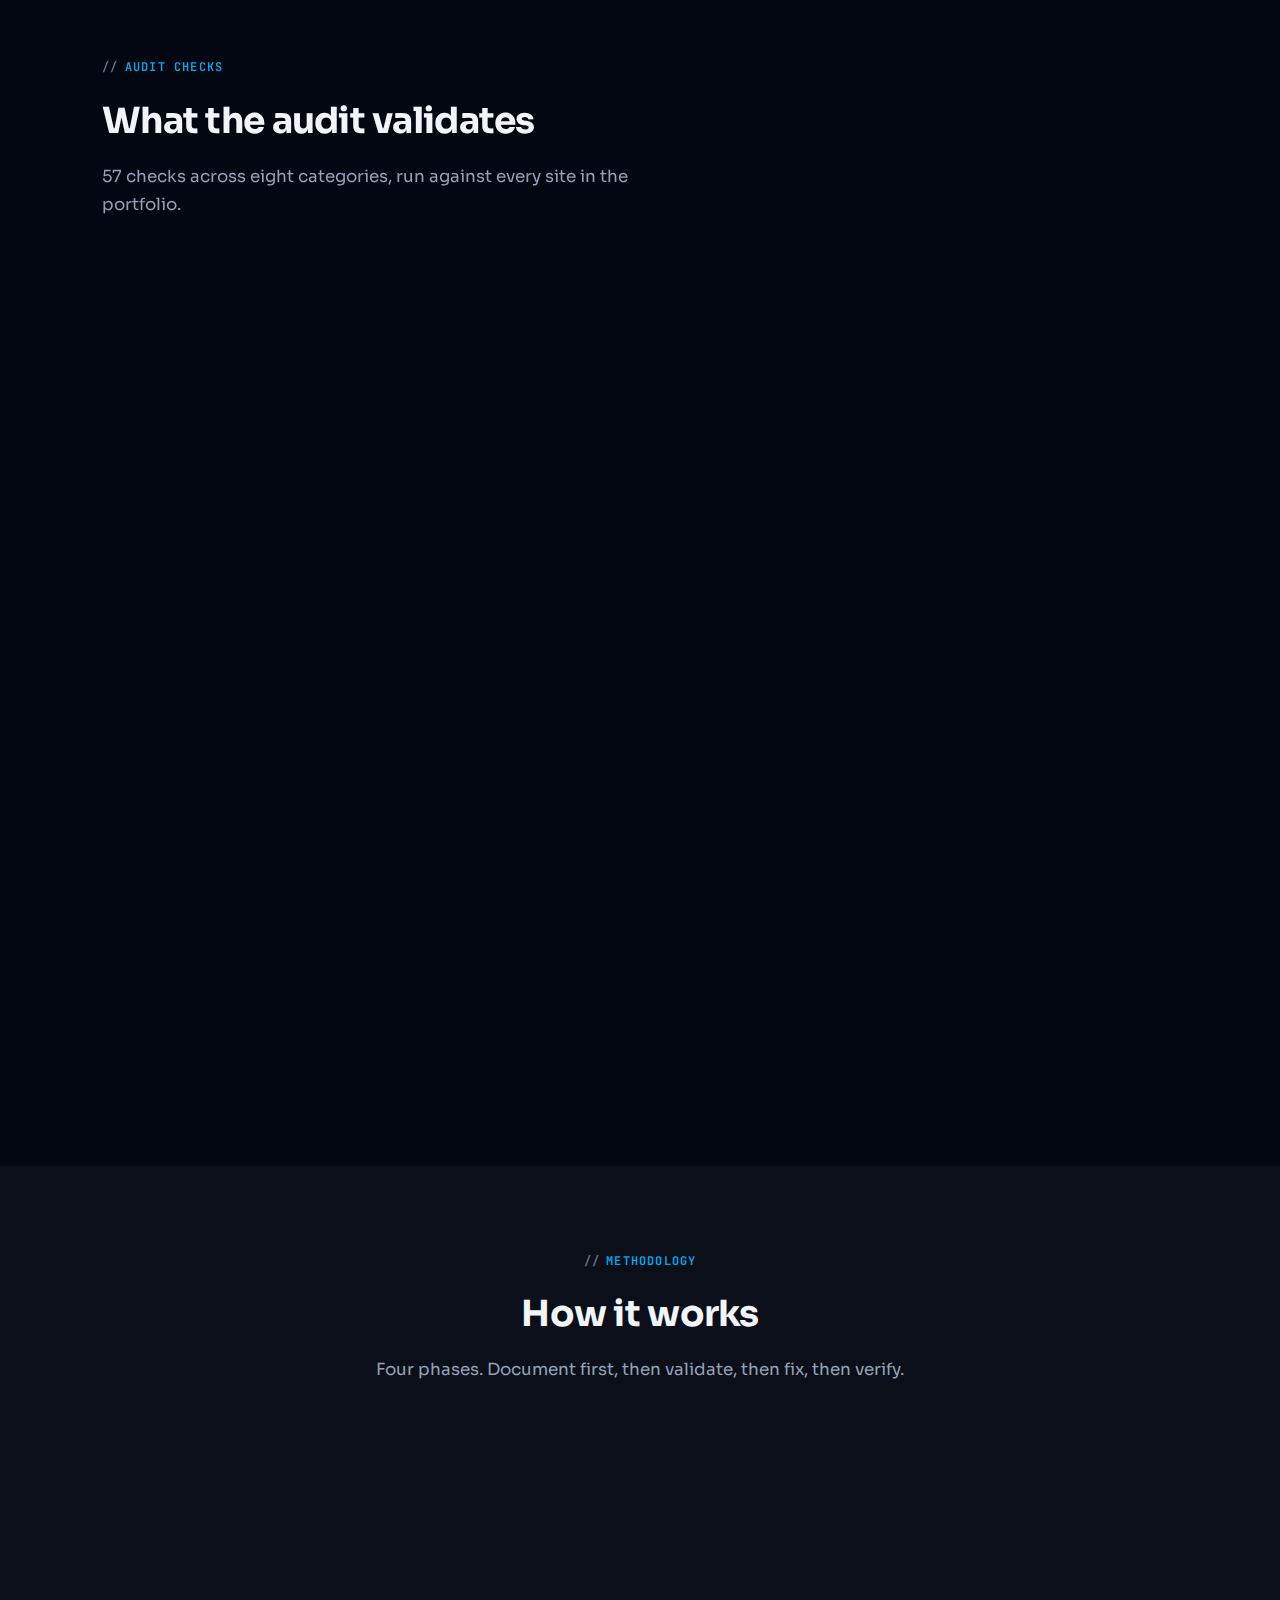
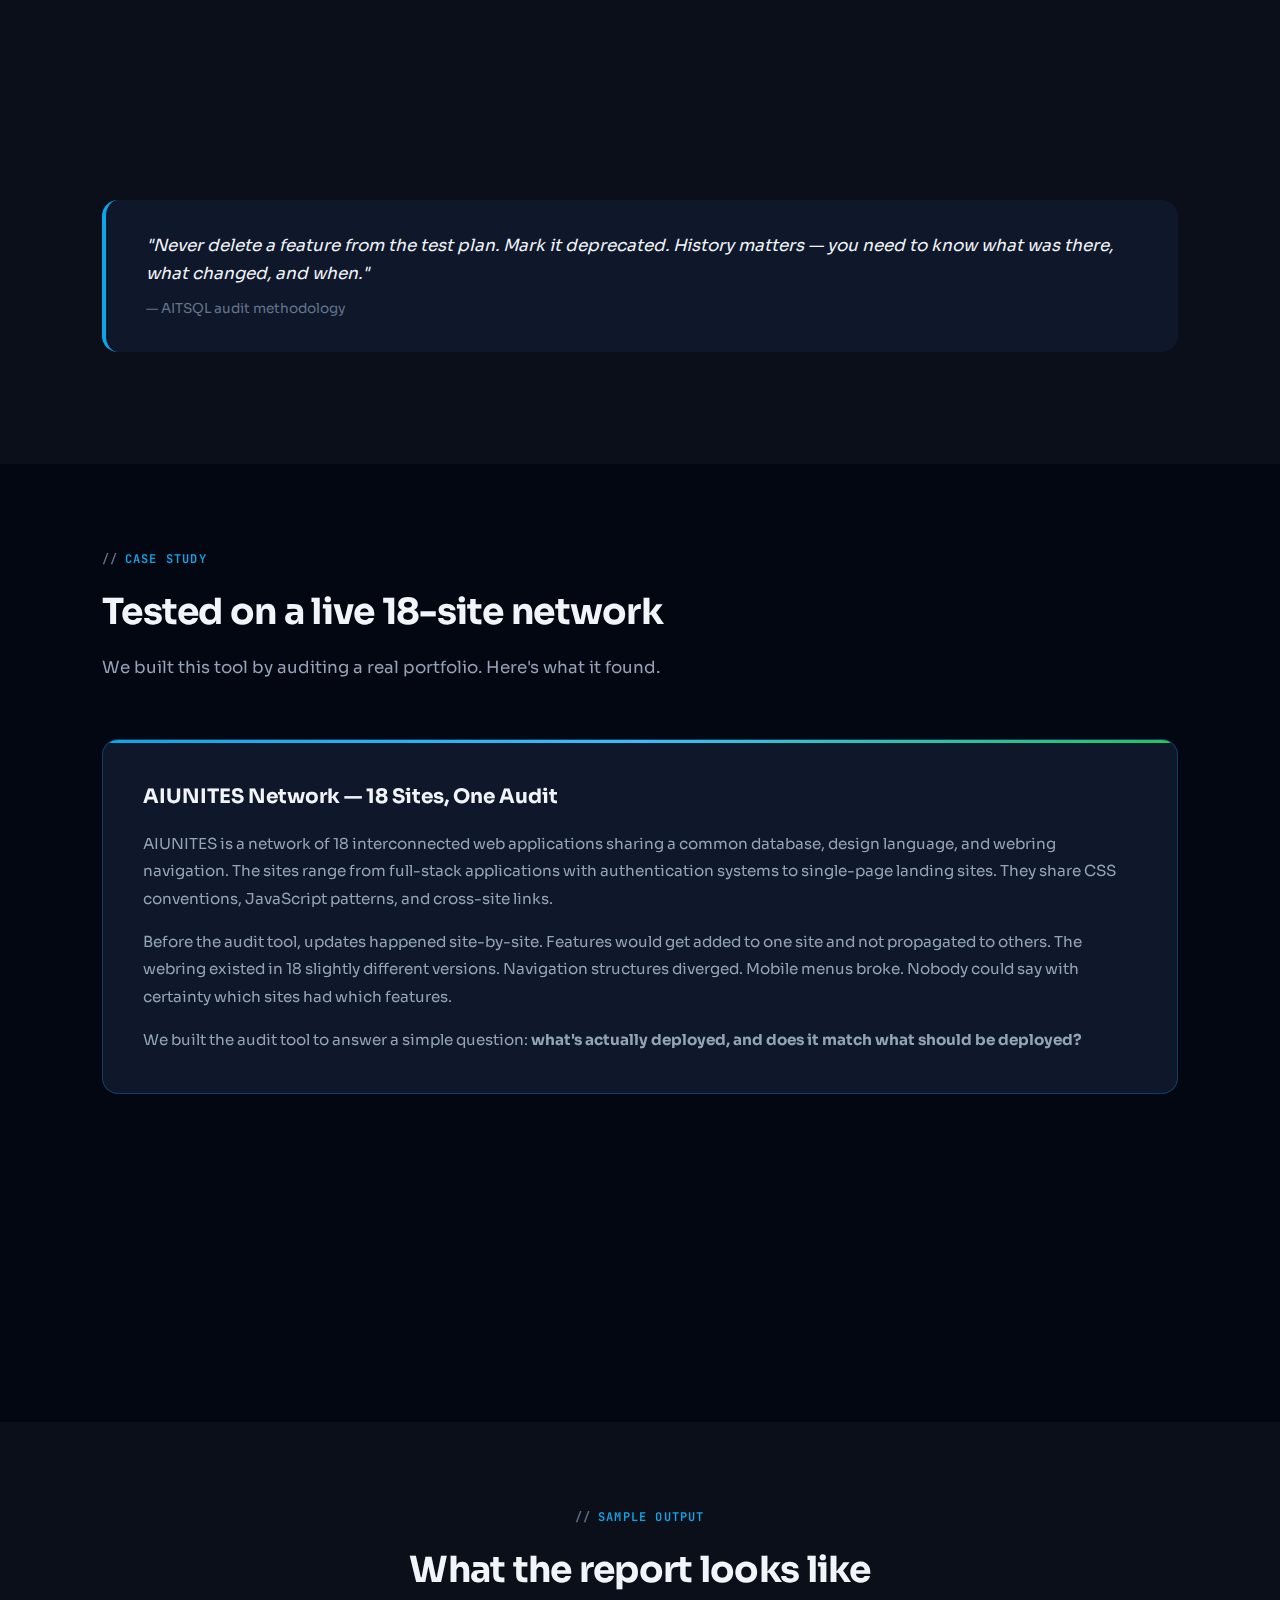
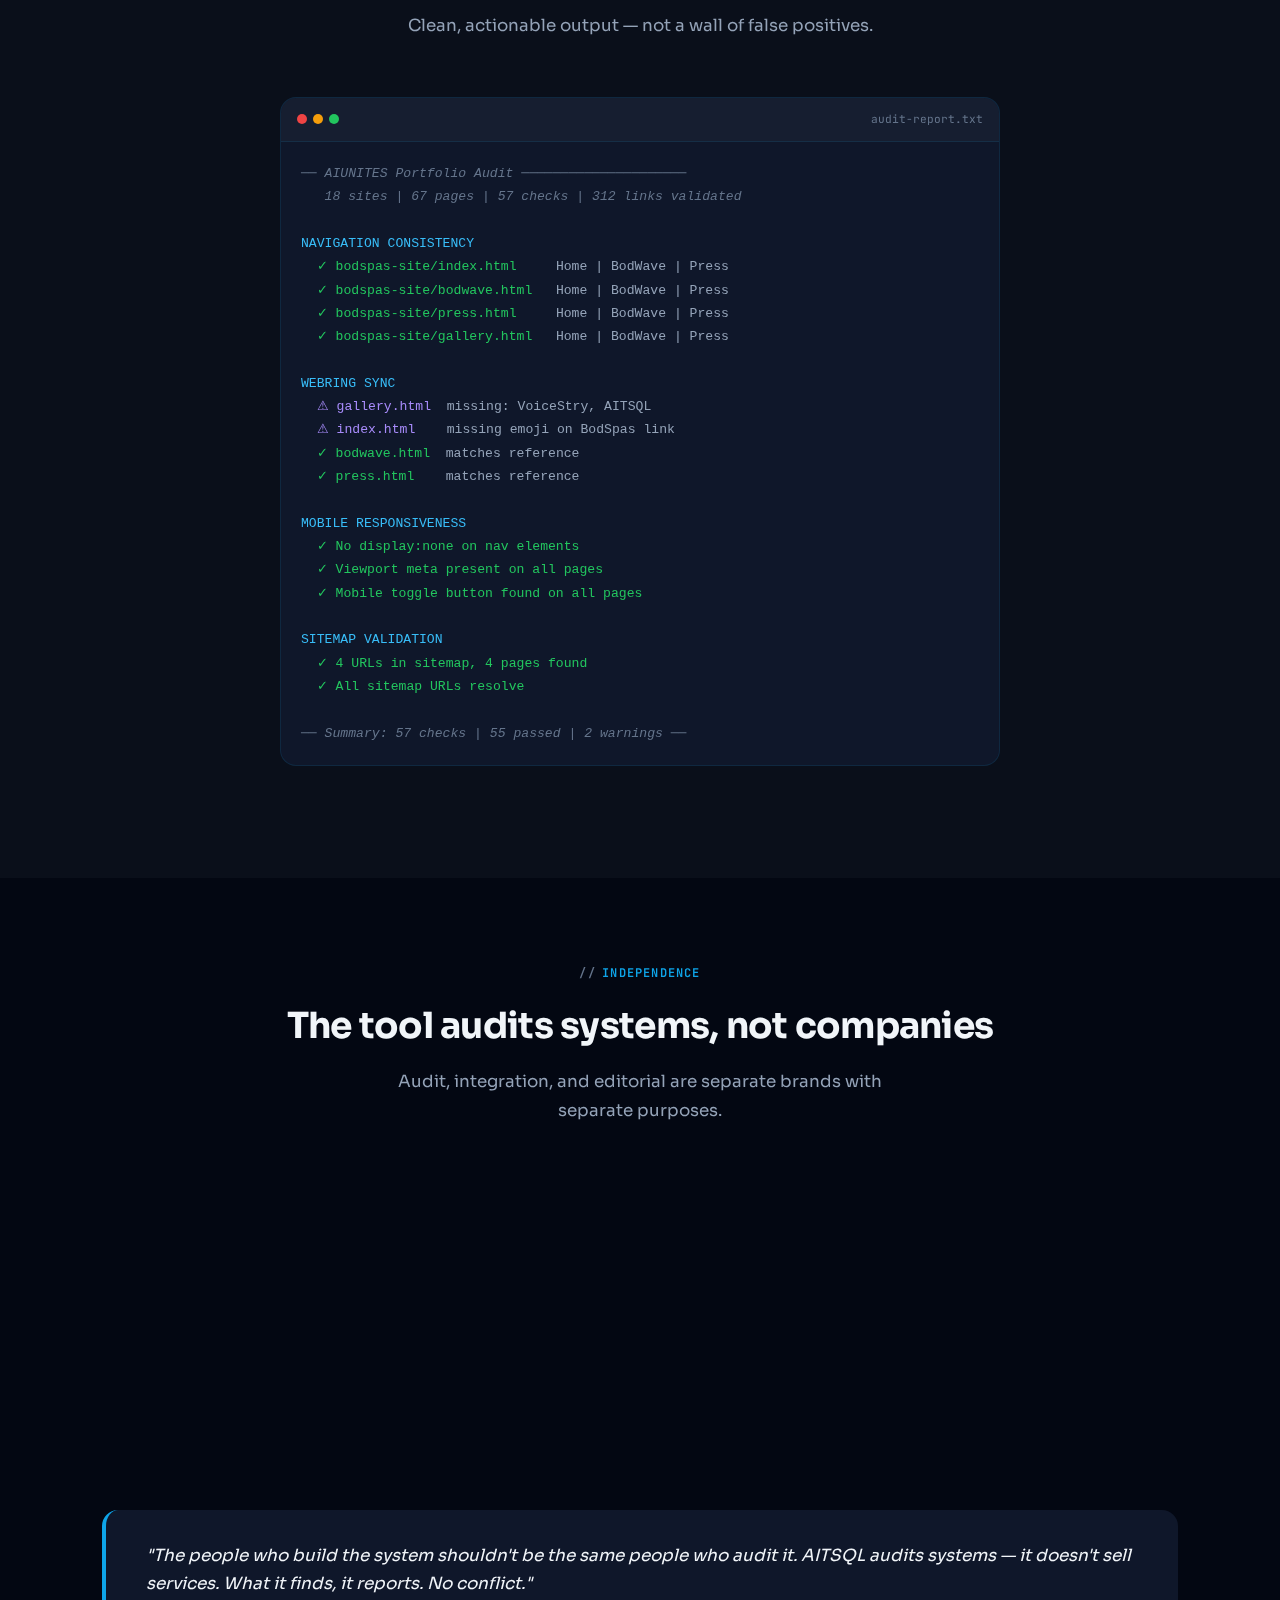
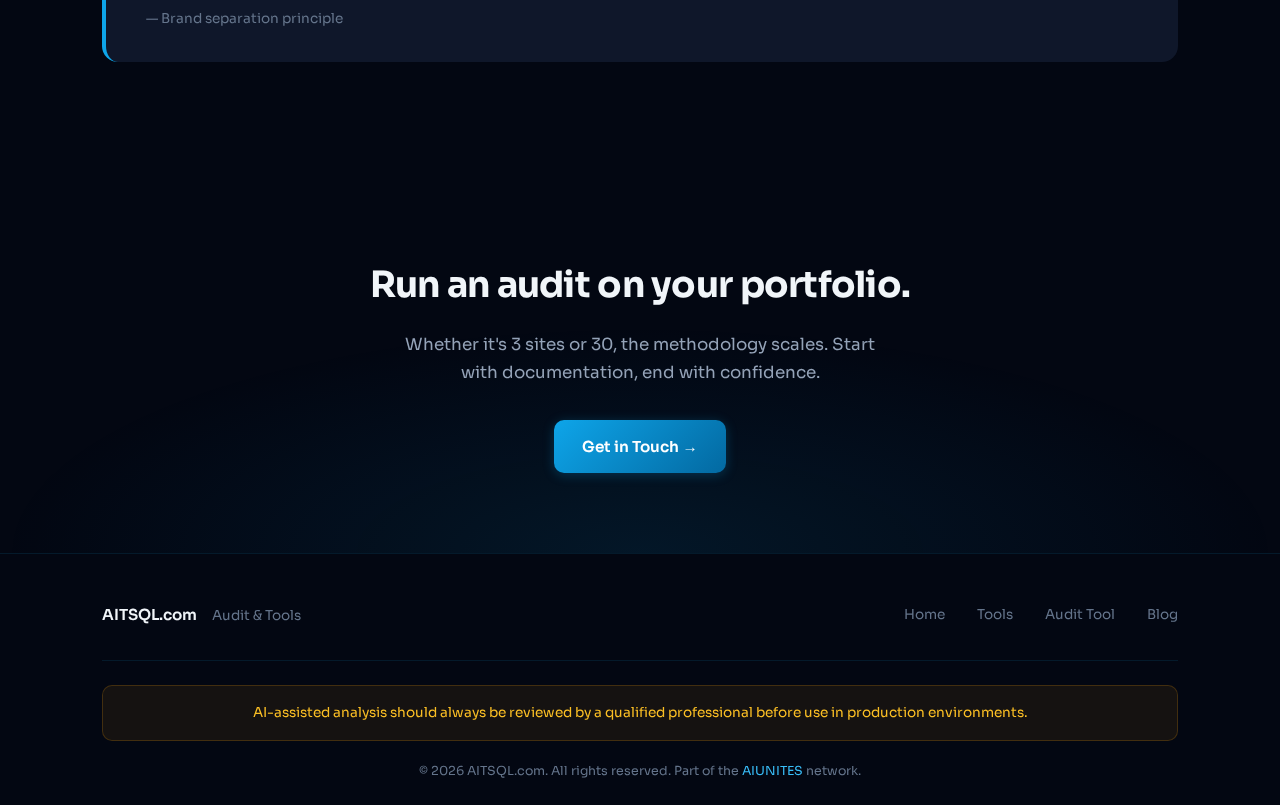
<file: audit.html>
<!DOCTYPE html>
<html lang="en">
<head>
  <meta charset="UTF-8">
  <meta name="viewport" content="width=device-width, initial-scale=1.0">

  <title>Web Portfolio Audit Tool — AITSQL</title>
  <meta name="title" content="Web Portfolio Audit Tool — AITSQL">
  <meta name="description" content="57-check audit tool for multi-site web portfolios. Validates navigation consistency, missing pages, broken links, feature drift, mobile responsiveness, SEO, and shared components. Built and tested on a live 18-site network.">
  <meta name="keywords" content="web audit tool, site audit, portfolio audit, navigation consistency, feature tracking, mobile responsiveness, multi-site management, QA automation">
  <meta name="author" content="AITSQL">
  <meta name="robots" content="index, follow">
  <link rel="canonical" href="https://aitsql.com/audit.html">

  <meta property="og:type" content="article">
  <meta property="og:url" content="https://aitsql.com/audit.html">
  <meta property="og:title" content="Web Portfolio Audit Tool — AITSQL">
  <meta property="og:description" content="Systematic audit tool for multi-site web portfolios. Built and tested on a live 18-site network.">
  <meta property="og:site_name" content="AITSQL">

  <meta name="theme-color" content="#0ea5e9">

  <script type="application/ld+json">
  {
    "@context": "https://schema.org",
    "@type": "SoftwareApplication",
    "name": "Web Portfolio Audit Tool",
    "url": "https://aitsql.com/audit.html",
    "applicationCategory": "DeveloperApplication",
    "description": "57-check audit tool for multi-site web portfolios. Validates navigation, links, features, mobile responsiveness, SEO, shared components, and accessibility.",
    "author": { "@type": "Organization", "name": "AITSQL" }
  }
  </script>

  <link rel="stylesheet" href="css/style.css">
  <link rel="icon" href="data:image/svg+xml,<svg xmlns='http://www.w3.org/2000/svg' viewBox='0 0 100 100'><text y='.9em' font-size='90'>⚡</text></svg>">

  <style>
    /* Audit Page Specific Styles */
    .audit-hero {
      padding: 8rem 0 4rem;
      text-align: center;
      background:
        radial-gradient(ellipse 60% 50% at 50% 0%, rgba(14, 165, 233, 0.08), transparent),
        radial-gradient(ellipse 40% 40% at 80% 20%, rgba(34, 197, 94, 0.04), transparent);
    }
    .audit-hero h1 {
      font-size: clamp(2.2rem, 5vw, 3.5rem);
      font-weight: 800;
      line-height: 1.1;
      letter-spacing: -0.03em;
      margin-bottom: 1.5rem;
    }
    .audit-hero h1 .gradient-text {
      background: linear-gradient(135deg, var(--blue-bright), var(--green-accent));
      -webkit-background-clip: text;
      -webkit-text-fill-color: transparent;
      background-clip: text;
    }
    .audit-hero-sub {
      font-size: 1.15rem;
      color: var(--text-secondary);
      max-width: 640px;
      margin: 0 auto 2.5rem;
      line-height: 1.8;
    }
    .audit-hero-cta {
      display: flex;
      gap: 1rem;
      justify-content: center;
      flex-wrap: wrap;
    }

    /* Problem Section */
    .problem-grid {
      display: grid;
      grid-template-columns: repeat(auto-fit, minmax(280px, 1fr));
      gap: 1.25rem;
      margin-top: 2rem;
    }
    .problem-card {
      background: var(--bg-card);
      border: 1px solid var(--border);
      border-radius: var(--radius-lg);
      padding: 2rem;
      transition: all 0.3s;
    }
    .problem-card:hover {
      border-color: rgba(239, 68, 68, 0.3);
      transform: translateY(-3px);
    }
    .problem-icon {
      font-size: 1.5rem;
      margin-bottom: 1rem;
    }
    .problem-card h3 {
      font-size: 1.05rem;
      font-weight: 600;
      margin-bottom: 0.5rem;
    }
    .problem-card p {
      color: var(--text-secondary);
      font-size: 0.9rem;
      line-height: 1.7;
    }

    /* What It Checks */
    .checks-grid {
      display: grid;
      grid-template-columns: repeat(auto-fit, minmax(300px, 1fr));
      gap: 1.25rem;
    }
    .check-card {
      background: var(--bg-card);
      border: 1px solid var(--border);
      border-radius: var(--radius-lg);
      padding: 2rem;
      transition: all 0.3s;
      position: relative;
      overflow: hidden;
    }
    .check-card::before {
      content: '';
      position: absolute;
      top: 0;
      left: 0;
      right: 0;
      height: 3px;
      background: linear-gradient(90deg, var(--blue-primary), var(--green-accent));
      opacity: 0;
      transition: opacity 0.3s;
    }
    .check-card:hover::before { opacity: 1; }
    .check-card:hover {
      border-color: var(--border-hover);
      transform: translateY(-3px);
    }
    .check-num {
      width: 32px;
      height: 32px;
      background: linear-gradient(135deg, var(--blue-primary), var(--blue-deep));
      border-radius: 8px;
      display: flex;
      align-items: center;
      justify-content: center;
      font-family: var(--font-mono);
      font-size: 0.8rem;
      font-weight: 700;
      color: white;
      margin-bottom: 1rem;
    }
    .check-card h3 {
      font-size: 1.05rem;
      font-weight: 600;
      margin-bottom: 0.5rem;
    }
    .check-card p {
      color: var(--text-secondary);
      font-size: 0.9rem;
      line-height: 1.7;
    }

    /* Case Study */
    .case-study-box {
      background: var(--bg-card);
      border: 1px solid var(--border-hover);
      border-radius: var(--radius-lg);
      padding: 2.5rem;
      position: relative;
      overflow: hidden;
    }
    .case-study-box::before {
      content: '';
      position: absolute;
      top: 0;
      left: 0;
      right: 0;
      height: 3px;
      background: linear-gradient(90deg, var(--blue-primary), var(--blue-bright), var(--green-accent));
    }
    .case-study-box h3 {
      font-size: 1.25rem;
      font-weight: 700;
      margin-bottom: 1rem;
    }
    .case-study-box p {
      color: var(--text-secondary);
      font-size: 0.95rem;
      line-height: 1.8;
      margin-bottom: 1rem;
    }
    .case-study-box p:last-child { margin-bottom: 0; }

    /* Findings Grid */
    .findings-grid {
      display: grid;
      grid-template-columns: repeat(auto-fit, minmax(250px, 1fr));
      gap: 1.25rem;
      margin-top: 1.5rem;
    }
    .finding-card {
      background: rgba(14, 165, 233, 0.05);
      border: 1px solid var(--border);
      border-radius: var(--radius);
      padding: 1.5rem;
    }
    .finding-stat {
      font-family: var(--font-mono);
      font-size: 2rem;
      font-weight: 700;
      color: var(--blue-bright);
      margin-bottom: 0.25rem;
    }
    .finding-label {
      font-size: 0.85rem;
      color: var(--text-secondary);
      margin-bottom: 0.5rem;
      font-weight: 600;
    }
    .finding-detail {
      font-size: 0.82rem;
      color: var(--text-muted);
      line-height: 1.6;
    }

    /* Code Sample */
    .audit-code {
      max-width: 720px;
      margin: 2rem auto;
      background: var(--bg-card);
      border: 1px solid var(--border);
      border-radius: var(--radius-lg);
      overflow: hidden;
    }
    .audit-code-bar {
      display: flex;
      align-items: center;
      gap: 6px;
      padding: 0.75rem 1rem;
      background: rgba(255,255,255,0.03);
      border-bottom: 1px solid var(--border);
    }
    .audit-code-bar .dot-r { width: 10px; height: 10px; border-radius: 50%; background: #ef4444; }
    .audit-code-bar .dot-y { width: 10px; height: 10px; border-radius: 50%; background: #f59e0b; }
    .audit-code-bar .dot-g { width: 10px; height: 10px; border-radius: 50%; background: #22c55e; }
    .audit-code-bar span {
      margin-left: auto;
      font-family: var(--font-mono);
      font-size: 0.7rem;
      color: var(--text-muted);
    }
    .audit-code pre {
      padding: 1.25rem;
      font-family: var(--font-mono);
      font-size: 0.82rem;
      line-height: 1.7;
      color: var(--text-secondary);
      overflow-x: auto;
    }
    .audit-code .kw { color: var(--blue-bright); }
    .audit-code .fn { color: #a78bfa; }
    .audit-code .str { color: var(--green-accent); }
    .audit-code .cm { color: var(--text-muted); font-style: italic; }

    /* Methodology */
    .method-steps {
      display: grid;
      grid-template-columns: repeat(4, 1fr);
      gap: 1.25rem;
      margin-top: 2rem;
    }
    .method-step {
      background: var(--bg-card);
      border: 1px solid var(--border);
      border-radius: var(--radius-lg);
      padding: 1.75rem;
      text-align: center;
      transition: all 0.3s;
    }
    .method-step:hover {
      border-color: var(--border-hover);
      transform: translateY(-3px);
    }
    .method-step .step-icon {
      font-size: 2rem;
      margin-bottom: 0.75rem;
    }
    .method-step h3 {
      font-size: 0.95rem;
      font-weight: 600;
      margin-bottom: 0.5rem;
    }
    .method-step p {
      color: var(--text-secondary);
      font-size: 0.85rem;
      line-height: 1.6;
    }

    /* Brand Separation */
    .brands-grid {
      display: grid;
      grid-template-columns: repeat(3, 1fr);
      gap: 1.5rem;
      margin-top: 2rem;
    }
    .brand-card {
      background: var(--bg-card);
      border: 1px solid var(--border);
      border-radius: var(--radius-lg);
      padding: 2rem;
      text-align: center;
      transition: all 0.3s;
    }
    .brand-card:hover {
      border-color: var(--border-hover);
      transform: translateY(-3px);
    }
    .brand-card .brand-icon { font-size: 2.5rem; margin-bottom: 1rem; }
    .brand-card h3 {
      font-size: 1.1rem;
      font-weight: 700;
      margin-bottom: 0.25rem;
    }
    .brand-card .brand-role {
      font-family: var(--font-mono);
      font-size: 0.75rem;
      color: var(--blue-bright);
      text-transform: uppercase;
      letter-spacing: 0.1em;
      margin-bottom: 0.75rem;
    }
    .brand-card p {
      color: var(--text-secondary);
      font-size: 0.88rem;
      line-height: 1.7;
    }
    .brand-card.active {
      border-color: var(--border-hover);
      background: linear-gradient(135deg, rgba(14, 165, 233, 0.06), rgba(34, 197, 94, 0.04));
    }

    /* Quote */
    .audit-quote {
      background: var(--bg-card);
      border-radius: var(--radius-lg);
      padding: 2rem 2.5rem;
      margin: 2rem 0;
      border-left: 4px solid var(--blue-primary);
    }
    .audit-quote p {
      color: var(--text-primary);
      font-size: 1.05rem;
      font-style: italic;
      margin-bottom: 0.5rem;
      line-height: 1.7;
    }
    .audit-quote .attr {
      color: var(--text-muted);
      font-size: 0.85rem;
      font-style: normal;
    }

    /* Responsive */
    @media (max-width: 768px) {
      .audit-hero { padding: 7rem 0 3rem; }
      .method-steps { grid-template-columns: repeat(2, 1fr); }
      .brands-grid { grid-template-columns: 1fr; }
    }
    @media (max-width: 480px) {
      .method-steps { grid-template-columns: 1fr; }
    }
  </style>
</head>
<body>

  <!-- AIUNITES Webring -->
  <style>.aiunites-bar{position:fixed;top:0;left:0;right:0;z-index:10000;background:linear-gradient(90deg,#0a0a0f,#1a1a2e);border-bottom:1px solid rgba(99,102,241,.3);padding:8px 0;font-size:12px}.aiunites-bar-content{max-width:1400px;margin:0 auto;padding:0 20px;display:flex;align-items:center;gap:12px;overflow-x:auto;scrollbar-width:none}.aiunites-bar-content::-webkit-scrollbar{display:none}.aiunites-bar a{color:rgba(255,255,255,.7);text-decoration:none;white-space:nowrap;transition:color .2s}.aiunites-bar a:hover{color:#fff}.aiunites-bar-brand{color:#6366f1!important;font-weight:600}.aiunites-bar-brand:hover{color:#818cf8!important}.aiunites-bar-divider{color:rgba(255,255,255,.2)}body{padding-top:36px!important}.nav{top:36px!important}</style>
  <div class="aiunites-bar"><div class="aiunites-bar-content"><a href="https://aiunites.github.io/aiunites-site/" class="aiunites-bar-brand">◆ AIUNITES</a><span class="aiunites-bar-divider">|</span><a href="https://aiunites.github.io/aizines-app/">AIZines</a><a href="https://aiunites.github.io/aibyjob-demo/">AIByJob</a><a href="https://aiunites.github.io/redomy-demo/">Redomy</a><a href="https://aiunites.github.io/videobate-site/">VideoBate</a><a href="https://aiunites.github.io/voicestry-site/">VoiceStry</a><a href="https://aiunites.github.io/bodspas-site/">BodSpas</a><a href="https://aiunites.github.io/furnishthings-site/">FurnishThings</a><a href="https://aiunites.github.io/bizstry-site/">BizStry</a><a href="https://aiunites.github.io/aiyhwh-site/">AI YHWH</a><a href="https://aiunites.github.io/cloudsion-site/">Cloudsion</a><a href="https://aiunites.github.io/gameatica-site/">Gameatica</a><a href="https://aiunites.github.io/uptownit-site/">UptownIT</a><a href="https://aiunites.github.io/inthisworld-site/">InThisWorld</a><a href="https://aiunites.github.io/erpise-site/">ERPise</a><a href="https://aiunites.github.io/erpize-site/">ERPize</a><a href="https://aiunites.github.io/aitsql-site/" style="color:#fff!important;text-decoration:underline;text-underline-offset:3px;">AITSQL</a><a href="https://aiunites.github.io/cosmostheopera-site/">🌌 COSMOS</a></div></div>
  <script>(function(){if(location.protocol==='file:'||location.hostname==='localhost'||location.hostname==='127.0.0.1'){document.querySelectorAll('.aiunites-bar a').forEach(a=>{if(!a.classList.contains('current'))a.href=a.href.replace('https://aiunites.github.io/','../')+'index.html';});}})()</script>

  <!-- Navigation -->
  <nav class="nav" id="navbar">
    <div class="container nav-container">
      <a href="index.html" class="logo">
        <div class="logo-icon">AI</div>
        <div class="logo-text">AITSQL<span>.com</span></div>
      </a>
      <div class="nav-links">
        <a href="index.html">Home</a>
        <a href="index.html#tools">Tools</a>
        <a href="audit.html" style="color: #38bdf8;">Audit Tool</a>
        <a href="index.html#blog">Blog</a>
        <a href="javascript:void(0)" onclick="openSearch()" title="Search (Ctrl+K)">🔍 Search</a>
        <a href="index.html#contact" class="btn-nav">Get in Touch</a>
      </div>
    </div>
  </nav>

  <!-- Hero -->
  <section class="audit-hero">
    <div class="container">
      <div class="hero-badge fade-up">
        <span class="dot"></span>
        Audit & QA Tools
      </div>
      <h1 class="fade-up fade-up-d1">
        Multi-Site <span class="gradient-text">Audit Tool</span>
      </h1>
      <p class="audit-hero-sub fade-up fade-up-d2">
        57 automated checks for web portfolios. Navigation consistency, missing pages, broken links, feature drift, mobile responsiveness, SEO validation, and more — across every site in a single audit run.
      </p>
      <div class="audit-hero-cta fade-up fade-up-d3">
        <a href="#case-study" class="btn btn-primary">See the Case Study</a>
        <a href="#methodology" class="btn btn-outline">Methodology</a>
      </div>
    </div>
  </section>

  <!-- The Problem -->
  <section class="section-alt">
    <div class="container">
      <div class="section-header">
        <div class="section-label">The Problem</div>
        <h2>Multi-site portfolios drift silently</h2>
        <p>The more sites you manage, the more things break without anyone noticing. No single page fails catastrophically — they just quietly diverge.</p>
      </div>
      <div class="problem-grid">
        <div class="problem-card">
          <div class="problem-icon">🧭</div>
          <h3>Navigation Inconsistency</h3>
          <p>Site A has 5 nav items. Site B has 3. Site C has a link to a page that was removed six months ago. Nobody checks because each site looks fine on its own.</p>
        </div>
        <div class="problem-card">
          <div class="problem-icon">👻</div>
          <h3>Feature Drift</h3>
          <p>You add a feature to one site and forget to propagate it. Or you update a shared component and break it on three sites you didn't test. Features silently disappear.</p>
        </div>
        <div class="problem-card">
          <div class="problem-icon">📱</div>
          <h3>Mobile Breakage</h3>
          <p>A CSS change that looks fine on desktop hides the hamburger menu on mobile. The site appears to work — until someone tries to navigate on their phone.</p>
        </div>
        <div class="problem-card">
          <div class="problem-icon">🔗</div>
          <h3>Dead Links & Missing Pages</h3>
          <p>Cross-site links point to pages that were renamed or removed. Sitemaps reference URLs that return 404. Search engines crawl them and downgrade your authority.</p>
        </div>
        <div class="problem-card">
          <div class="problem-icon">📋</div>
          <h3>No Validation Baseline</h3>
          <p>Without a documented feature list, you can't verify what should be there. Changes happen, features disappear, and nobody can say when or why because there's no test plan.</p>
        </div>
        <div class="problem-card">
          <div class="problem-icon">🔄</div>
          <h3>Shared Component Rot</h3>
          <p>A webring, footer, or analytics tag exists on 18 sites in 18 different versions. Each site got the update at a different time. Some got it twice. Some never got it at all.</p>
        </div>
      </div>
    </div>
  </section>

  <!-- What It Checks -->
  <section id="checks">
    <div class="container">
      <div class="section-header">
        <div class="section-label">Audit Checks</div>
        <h2>What the audit validates</h2>
        <p>57 checks across eight categories, run against every site in the portfolio.</p>
      </div>
      <div class="checks-grid">
        <div class="check-card">
          <div class="check-num">1</div>
          <h3>Navigation Consistency</h3>
          <p>Verifies every page on every site has the same nav structure. Flags missing links, extra links, and mismatched labels across the portfolio.</p>
        </div>
        <div class="check-card">
          <div class="check-num">2</div>
          <h3>Page Inventory</h3>
          <p>Crawls each site's directory structure and compares it against the sitemap and UATEST plan. Identifies orphaned pages and missing entries.</p>
        </div>
        <div class="check-card">
          <div class="check-num">3</div>
          <h3>Cross-Site Link Validation</h3>
          <p>Tests every internal and cross-site link. Checks webring links, footer links, and in-page anchors for dead references.</p>
        </div>
        <div class="check-card">
          <div class="check-num">4</div>
          <h3>Mobile Responsiveness</h3>
          <p>Checks for <code style="color:var(--amber-accent);">display: none</code> on navigation elements, missing viewport meta tags, and broken mobile menu patterns.</p>
        </div>
        <div class="check-card">
          <div class="check-num">5</div>
          <h3>Feature Drift Detection</h3>
          <p>Compares each site's current state against its UATEST plan. Flags features that should exist but don't, and features that exist but aren't documented.</p>
        </div>
        <div class="check-card">
          <div class="check-num">6</div>
          <h3>Shared Component Sync</h3>
          <p>Validates that shared components (webring, analytics, footers, legal links) are identical across all sites. Diffs any mismatches.</p>
        </div>
        <div class="check-card">
          <div class="check-num">7</div>
          <h3>SEO & Sitemap Validation</h3>
          <p>Checks for meta titles, descriptions, canonical URLs, robots.txt, sitemap.xml presence, and validates sitemap URLs against actual pages.</p>
        </div>
        <div class="check-card">
          <div class="check-num">8</div>
          <h3>Accessibility Baseline</h3>
          <p>Scans for missing alt attributes, aria labels on interactive elements, color contrast on critical text, and keyboard navigation basics.</p>
        </div>
      </div>
    </div>
  </section>

  <!-- Methodology -->
  <section id="methodology" class="section-alt">
    <div class="container">
      <div class="section-header center">
        <div class="section-label">Methodology</div>
        <h2>How it works</h2>
        <p>Four phases. Document first, then validate, then fix, then verify.</p>
      </div>
      <div class="method-steps">
        <div class="method-step">
          <div class="step-icon">📋</div>
          <h3>Document</h3>
          <p>Create a UATEST plan for each site listing every feature, page, and integration point. This is your validation baseline.</p>
        </div>
        <div class="method-step">
          <div class="step-icon">🔍</div>
          <h3>Scan</h3>
          <p>Run 57 checks against the portfolio. It crawls every site, validates every link, compares every nav, diffs shared components, and scans for mobile and SEO issues.</p>
        </div>
        <div class="method-step">
          <div class="step-icon">📊</div>
          <h3>Report</h3>
          <p>Generate a findings report with issues categorized by severity. Navigation failures, dead links, feature drift, and mobile breaks — all flagged.</p>
        </div>
        <div class="method-step">
          <div class="step-icon">✅</div>
          <h3>Verify</h3>
          <p>Fix the issues, then re-run the audit. Compare before and after. The UATEST plan gets updated. Nothing gets lost.</p>
        </div>
      </div>

      <div class="audit-quote" style="margin-top: 3rem;">
        <p>"Never delete a feature from the test plan. Mark it deprecated. History matters — you need to know what was there, what changed, and when."</p>
        <div class="attr">— AITSQL audit methodology</div>
      </div>
    </div>
  </section>

  <!-- Case Study -->
  <section id="case-study">
    <div class="container">
      <div class="section-header">
        <div class="section-label">Case Study</div>
        <h2>Tested on a live 18-site network</h2>
        <p>We built this tool by auditing a real portfolio. Here's what it found.</p>
      </div>

      <div class="case-study-box">
        <h3>AIUNITES Network — 18 Sites, One Audit</h3>
        <p>AIUNITES is a network of 18 interconnected web applications sharing a common database, design language, and webring navigation. The sites range from full-stack applications with authentication systems to single-page landing sites. They share CSS conventions, JavaScript patterns, and cross-site links.</p>
        <p>Before the audit tool, updates happened site-by-site. Features would get added to one site and not propagated to others. The webring existed in 18 slightly different versions. Navigation structures diverged. Mobile menus broke. Nobody could say with certainty which sites had which features.</p>
        <p>We built the audit tool to answer a simple question: <strong>what's actually deployed, and does it match what should be deployed?</strong></p>
      </div>

      <div class="findings-grid">
        <div class="finding-card">
          <div class="finding-stat">18</div>
          <div class="finding-label">Sites Audited</div>
          <div class="finding-detail">Full-stack apps, content sites, and landing pages — all checked in a single run</div>
        </div>
        <div class="finding-card">
          <div class="finding-stat">4</div>
          <div class="finding-label">Nav Inconsistencies</div>
          <div class="finding-detail">Pages with different menu items than the rest of their site — some missing links, some with extras</div>
        </div>
        <div class="finding-card">
          <div class="finding-stat">3</div>
          <div class="finding-label">Webring Versions</div>
          <div class="finding-detail">Three different versions of the shared webring deployed across 18 sites — some missing new sites</div>
        </div>
        <div class="finding-card">
          <div class="finding-stat">18/18</div>
          <div class="finding-label">UATEST Plans Created</div>
          <div class="finding-detail">Every site now has a documented feature baseline that gets validated before and after changes</div>
        </div>
      </div>
    </div>
  </section>

  <!-- Sample Output -->
  <section class="section-alt">
    <div class="container">
      <div class="section-header center">
        <div class="section-label">Sample Output</div>
        <h2>What the report looks like</h2>
        <p>Clean, actionable output — not a wall of false positives.</p>
      </div>

      <div class="audit-code">
        <div class="audit-code-bar">
          <div class="dot-r"></div>
          <div class="dot-y"></div>
          <div class="dot-g"></div>
          <span>audit-report.txt</span>
        </div>
        <pre><code><span class="cm">── AIUNITES Portfolio Audit ─────────────────────</span>
<span class="cm">   18 sites | 67 pages | 57 checks | 312 links validated</span>

<span class="kw">NAVIGATION CONSISTENCY</span>
  <span class="str">✓ bodspas-site/index.html</span>     Home | BodWave | Press
  <span class="str">✓ bodspas-site/bodwave.html</span>   Home | BodWave | Press
  <span class="str">✓ bodspas-site/press.html</span>     Home | BodWave | Press
  <span class="str">✓ bodspas-site/gallery.html</span>   Home | BodWave | Press

<span class="kw">WEBRING SYNC</span>
  <span class="fn">⚠ gallery.html</span>  missing: VoiceStry, AITSQL
  <span class="fn">⚠ index.html</span>    missing emoji on BodSpas link
  <span class="str">✓ bodwave.html</span>  matches reference
  <span class="str">✓ press.html</span>    matches reference

<span class="kw">MOBILE RESPONSIVENESS</span>
  <span class="str">✓ No display:none on nav elements</span>
  <span class="str">✓ Viewport meta present on all pages</span>
  <span class="str">✓ Mobile toggle button found on all pages</span>

<span class="kw">SITEMAP VALIDATION</span>
  <span class="str">✓ 4 URLs in sitemap, 4 pages found</span>
  <span class="str">✓ All sitemap URLs resolve</span>

<span class="cm">── Summary: 57 checks | 55 passed | 2 warnings ──</span></code></pre>
      </div>
    </div>
  </section>

  <!-- Independence -->
  <section id="independence">
    <div class="container">
      <div class="section-header center">
        <div class="section-label">Independence</div>
        <h2>The tool audits systems, not companies</h2>
        <p>Audit, integration, and editorial are separate brands with separate purposes.</p>
      </div>

      <div class="brands-grid">
        <div class="brand-card">
          <div class="brand-icon">🔧</div>
          <h3>ERPise</h3>
          <div class="brand-role">Integration & Consulting</div>
          <p>Hands-on SIS implementation. SQL Server, SSIS, SSRS. The team that builds and fixes.</p>
        </div>
        <div class="brand-card active">
          <div class="brand-icon">⚡</div>
          <h3>AITSQL</h3>
          <div class="brand-role">Audit & Tools</div>
          <p>Independent validation. The tool runs checks and produces reports. What you do with the findings is up to you.</p>
        </div>
        <div class="brand-card">
          <div class="brand-icon">📰</div>
          <h3>ERPize</h3>
          <div class="brand-role">Editorial & Magazine</div>
          <p>Industry coverage. Methodology articles, case studies, and technical briefs. Journalism, not sales.</p>
        </div>
      </div>

      <div class="audit-quote" style="margin-top: 2.5rem;">
        <p>"The people who build the system shouldn't be the same people who audit it. AITSQL audits systems — it doesn't sell services. What it finds, it reports. No conflict."</p>
        <div class="attr">— Brand separation principle</div>
      </div>
    </div>
  </section>

  <!-- CTA -->
  <section class="cta-section">
    <div class="container">
      <h2>Run an audit on your portfolio.</h2>
      <p>Whether it's 3 sites or 30, the methodology scales. Start with documentation, end with confidence.</p>
      <a href="mailto:tom@aitsql.com" class="btn btn-primary">Get in Touch →</a>
    </div>
  </section>

  <!-- Footer -->
  <footer class="footer">
    <div class="container">
      <div class="footer-content">
        <div class="footer-brand">
          AITSQL.com <span>Audit & Tools</span>
        </div>
        <div class="footer-links">
          <a href="index.html">Home</a>
          <a href="index.html#tools">Tools</a>
          <a href="audit.html">Audit Tool</a>
          <a href="index.html#blog">Blog</a>
        </div>
      </div>
      <div class="footer-legal">
        <div class="disclaimer">
          AI-assisted analysis should always be reviewed by a qualified professional before use in production environments.
        </div>
        <p class="copyright">&copy; 2026 AITSQL.com. All rights reserved. Part of the <a href="https://aiunites.github.io/aiunites-site/" style="color:var(--blue-bright);">AIUNITES</a> network.</p>
      </div>
    </div>
  </footer>

  <!-- Search Overlay -->
  <style>
    .search-overlay{display:none;position:fixed;top:0;left:0;right:0;bottom:0;z-index:100000;background:rgba(0,0,0,.85);backdrop-filter:blur(8px);padding:10vh 20px 20px;}
    .search-overlay.open{display:block}
    .search-container{max-width:640px;margin:0 auto}
    .search-input-wrap{display:flex;align-items:center;background:#0f172a;border:1px solid rgba(14,165,233,.3);border-radius:12px;padding:0 16px;margin-bottom:16px}
    .search-icon{font-size:1.2rem;margin-right:12px;opacity:.5}
    .search-input{flex:1;background:none;border:none;color:#f0f0f0;font-size:1.1rem;padding:16px 0;outline:none;font-family:inherit}
    .search-input::placeholder{color:rgba(255,255,255,.3)}
    .search-close{background:none;border:1px solid rgba(255,255,255,.15);color:rgba(255,255,255,.5);border-radius:6px;padding:4px 10px;cursor:pointer;font-size:.8rem;font-family:inherit}
    .search-close:hover{border-color:rgba(255,255,255,.3);color:#fff}
    .search-results{max-height:60vh;overflow-y:auto}
    .search-result-item{display:block;padding:14px 16px;border-radius:8px;text-decoration:none;color:#f0f0f0;transition:background .15s}
    .search-result-item:hover{background:rgba(14,165,233,.1)}
    .search-result-item h4{margin:0 0 4px;font-size:1rem;color:#fff}
    .search-result-item p{margin:0;font-size:.85rem;color:rgba(255,255,255,.5);line-height:1.4}
    .result-tag{font-size:.7rem;color:#38bdf8;text-transform:uppercase;letter-spacing:.5px;margin-bottom:4px;font-weight:600}
    .search-hint{text-align:center;color:rgba(255,255,255,.3);padding:40px 20px;font-size:.9rem}
    .search-hint kbd{background:#0f172a;border:1px solid rgba(255,255,255,.1);border-radius:4px;padding:.15rem .5rem;font-size:.8rem;font-family:inherit}
  </style>
  <div class="search-overlay" id="searchOverlay">
    <div class="search-container">
      <div class="search-input-wrap">
        <span class="search-icon">🔍</span>
        <input type="text" class="search-input" id="searchInput" placeholder="Search audit checks, methodology, tools..." autocomplete="off">
        <button class="search-close" onclick="closeSearch()">ESC</button>
      </div>
      <div class="search-results" id="searchResults">
        <div class="search-hint">Start typing to search &middot; Press <kbd>ESC</kbd> to close</div>
      </div>
    </div>
  </div>
  <script>
    const searchIndex=[
      {title:'57-Check Audit Tool',desc:'Navigation consistency, missing pages, broken links, feature drift, mobile responsiveness, SEO validation.',tag:'Audit Tool',url:'#checks',keywords:'57 checks audit portfolio navigation links mobile seo features'},
      {title:'Navigation Consistency',desc:'Verifies every page on every site has the same nav structure. Flags missing links, extra links, mismatched labels.',tag:'Audit Check',url:'#checks',keywords:'navigation consistency nav links labels menu'},
      {title:'Page Inventory',desc:'Crawls directory structure and compares against sitemap and UATEST plan. Identifies orphaned pages.',tag:'Audit Check',url:'#checks',keywords:'page inventory sitemap crawl orphaned missing'},
      {title:'Cross-Site Link Validation',desc:'Tests every internal and cross-site link. Webring links, footer links, in-page anchors.',tag:'Audit Check',url:'#checks',keywords:'cross-site links webring footer anchors dead broken'},
      {title:'Mobile Responsiveness',desc:'Checks for display:none on nav elements, missing viewport meta, broken mobile menu patterns.',tag:'Audit Check',url:'#checks',keywords:'mobile responsive viewport hamburger menu display none'},
      {title:'Feature Drift Detection',desc:'Compares current state against UATEST plan. Flags missing and undocumented features.',tag:'Audit Check',url:'#checks',keywords:'feature drift uatest plan documented missing'},
      {title:'Shared Component Sync',desc:'Validates shared components (webring, analytics, footers) are identical across all sites.',tag:'Audit Check',url:'#checks',keywords:'shared component webring analytics footer sync diff'},
      {title:'SEO & Sitemap Validation',desc:'Meta titles, descriptions, canonical URLs, robots.txt, sitemap.xml presence and URL validation.',tag:'Audit Check',url:'#checks',keywords:'seo sitemap meta title description canonical robots'},
      {title:'Accessibility Baseline',desc:'Missing alt attributes, aria labels, color contrast, keyboard navigation basics.',tag:'Audit Check',url:'#checks',keywords:'accessibility alt aria contrast keyboard a11y'},
      {title:'Methodology: Document → Scan → Report → Verify',desc:'Four-phase audit approach. UATEST plan first, then validate, fix, and re-verify.',tag:'Methodology',url:'#methodology',keywords:'methodology document scan report verify uatest plan phases'},
      {title:'AIUNITES Case Study',desc:'18-site network audit. Navigation inconsistencies, webring versions, UATEST plan creation.',tag:'Case Study',url:'#case-study',keywords:'aiunites case study 18 sites network findings'},
      {title:'Brand Independence',desc:'ERPise builds. AITSQL audits. ERPize reports. No conflict of interest.',tag:'Independence',url:'#independence',keywords:'brand independence erpise aitsql erpize conflict audit'},
      {title:'AITSQL Home — AI Tools & Scripts',desc:'SQL Sandbox, Query Analyzer, Index Advisor, Schema Documenter, Security Auditor.',tag:'AITSQL',url:'index.html',keywords:'home tools sandbox analyzer index advisor schema security'},
      {title:'ERPise — ERP Consulting',desc:'SIS implementation, SQL Server, SSIS, SSRS consulting for higher education.',tag:'Partner',url:'https://aiunites.github.io/erpise-site/',keywords:'erpise consulting sis higher education'},
      {title:'ERPize — The ERP Magazine',desc:'News, tutorials, audit series, and industry coverage for ERP professionals.',tag:'Partner',url:'https://aiunites.github.io/erpize-site/',keywords:'erpize magazine articles audit series tutorials'}
    ];
    function openSearch(){document.getElementById('searchOverlay').classList.add('open');document.getElementById('searchInput').value='';document.getElementById('searchInput').focus();document.getElementById('searchResults').innerHTML='<div class="search-hint">Start typing to search &middot; Press <kbd>ESC</kbd> to close</div>';document.body.style.overflow='hidden';}
    function closeSearch(){document.getElementById('searchOverlay').classList.remove('open');document.body.style.overflow='';}
    document.getElementById('searchInput').addEventListener('input',function(){var q=this.value.toLowerCase().trim(),r=document.getElementById('searchResults');if(!q){r.innerHTML='<div class="search-hint">Start typing to search &middot; Press <kbd>ESC</kbd> to close</div>';return;}var m=searchIndex.filter(function(i){var h=(i.title+' '+i.desc+' '+i.keywords+' '+i.tag).toLowerCase();return q.split(/\s+/).every(function(w){return h.includes(w);});});if(!m.length){r.innerHTML='<div class="search-hint">No results for "'+q.replace(/</g,'&lt;')+'"</div>';return;}r.innerHTML=m.map(function(i){return'<a href="'+i.url+'" class="search-result-item" onclick="closeSearch()"><div class="result-tag">'+i.tag+'</div><h4>'+i.title+'</h4><p>'+i.desc+'</p></a>';}).join('');});
    document.addEventListener('keydown',function(e){if(e.key==='Escape')closeSearch();if((e.ctrlKey||e.metaKey)&&e.key==='k'){e.preventDefault();openSearch();}});
    document.getElementById('searchOverlay').addEventListener('click',function(e){if(e.target===this)closeSearch();});
  </script>

  <script>
    // Navbar scroll
    const nav = document.getElementById('navbar');
    window.addEventListener('scroll', () => {
      nav.classList.toggle('scrolled', window.scrollY > 50);
    });

    // Smooth scroll
    document.querySelectorAll('a[href^="#"]').forEach(link => {
      link.addEventListener('click', e => {
        const target = document.querySelector(link.getAttribute('href'));
        if (target) {
          e.preventDefault();
          target.scrollIntoView({ behavior: 'smooth', block: 'start' });
        }
      });
    });

    // Fade-in observer
    const observer = new IntersectionObserver(entries => {
      entries.forEach(entry => {
        if (entry.isIntersecting) {
          entry.target.style.opacity = '1';
          entry.target.style.transform = 'translateY(0)';
        }
      });
    }, { threshold: 0.1 });

    document.querySelectorAll('.problem-card, .check-card, .method-step, .brand-card, .finding-card').forEach(el => {
      el.style.opacity = '0';
      el.style.transform = 'translateY(20px)';
      el.style.transition = 'all 0.5s ease';
      observer.observe(el);
    });
  </script>

</body>
</html>
</file>
<file: css/style.css>
/* ============================================
   AITSQL.com - AI + T-SQL
   Dark theme with blue/tech accent colors
   ============================================ */

@import url('https://fonts.googleapis.com/css2?family=JetBrains+Mono:wght@400;500;600;700&family=Sora:wght@300;400;500;600;700;800&display=swap');

:root {
  --blue-primary: #0ea5e9;
  --blue-bright: #38bdf8;
  --blue-deep: #0369a1;
  --blue-dark: #0c4a6e;
  --blue-glow: rgba(14, 165, 233, 0.15);
  --blue-glow-strong: rgba(14, 165, 233, 0.3);
  --bg-darkest: #030712;
  --bg-dark: #0a0f1a;
  --bg-card: #0f172a;
  --bg-card-hover: #1e293b;
  --text-primary: #f1f5f9;
  --text-secondary: #94a3b8;
  --text-muted: #64748b;
  --border: rgba(14, 165, 233, 0.12);
  --border-hover: rgba(14, 165, 233, 0.3);
  --green-accent: #22c55e;
  --amber-accent: #f59e0b;
  --font-display: 'Sora', sans-serif;
  --font-mono: 'JetBrains Mono', monospace;
  --radius: 10px;
  --radius-lg: 16px;
}

/* ---- Reset & Base ---- */
*, *::before, *::after { margin: 0; padding: 0; box-sizing: border-box; }
html { scroll-behavior: smooth; }
body {
  font-family: var(--font-display);
  background: var(--bg-darkest);
  color: var(--text-primary);
  line-height: 1.7;
  -webkit-font-smoothing: antialiased;
}
a { color: inherit; text-decoration: none; }
img { max-width: 100%; display: block; }
.container { max-width: 1140px; margin: 0 auto; padding: 0 2rem; }

/* ---- Noise overlay ---- */
body::before {
  content: '';
  position: fixed;
  inset: 0;
  z-index: 0;
  pointer-events: none;
  opacity: 0.025;
  background-image: url("data:image/svg+xml,%3Csvg viewBox='0 0 256 256' xmlns='http://www.w3.org/2000/svg'%3E%3Cfilter id='noise'%3E%3CfeTurbulence type='fractalNoise' baseFrequency='0.9' numOctaves='4' stitchTiles='stitch'/%3E%3C/filter%3E%3Crect width='100%25' height='100%25' filter='url(%23noise)'/%3E%3C/svg%3E");
  background-repeat: repeat;
}

body > * { position: relative; z-index: 1; }

/* ---- Navigation ---- */
.nav {
  position: fixed;
  top: 0;
  left: 0;
  right: 0;
  z-index: 100;
  padding: 1rem 0;
  background: rgba(3, 7, 18, 0.85);
  backdrop-filter: blur(16px);
  border-bottom: 1px solid var(--border);
  transition: all 0.3s;
}
.nav.scrolled { padding: 0.65rem 0; }
.nav-container {
  display: flex;
  justify-content: space-between;
  align-items: center;
}
.logo {
  display: flex;
  align-items: center;
  gap: 0.5rem;
  font-weight: 700;
  font-size: 1.35rem;
  letter-spacing: -0.02em;
}
.logo-icon {
  width: 36px;
  height: 36px;
  background: linear-gradient(135deg, var(--blue-primary), var(--blue-deep));
  border-radius: 8px;
  display: flex;
  align-items: center;
  justify-content: center;
  font-family: var(--font-mono);
  font-size: 0.75rem;
  font-weight: 700;
  color: white;
  letter-spacing: 0;
}
.logo-text span { color: var(--blue-bright); }

.nav-links {
  display: flex;
  align-items: center;
  gap: 1.25rem;
  flex-wrap: nowrap;
}
.nav-links a {
  font-size: 0.9rem;
  font-weight: 500;
  color: var(--text-secondary);
  transition: color 0.25s;
  white-space: nowrap;
}
.nav-links a:hover { color: var(--text-primary); }
.nav-hamburger{display:none;flex-direction:column;justify-content:center;gap:5px;background:none;border:none;cursor:pointer;padding:6px;color:#fff;z-index:200;flex-shrink:0;margin-left:auto}
.nav-hamburger span{display:block;width:22px;height:2px;background:currentColor;border-radius:2px;transition:all .25s}
.nav-hamburger.open span:nth-child(1){transform:translateY(7px) rotate(45deg)}
.nav-hamburger.open span:nth-child(2){opacity:0}
.nav-hamburger.open span:nth-child(3){transform:translateY(-7px) rotate(-45deg)}
@media(max-width:768px){
.nav-hamburger{display:flex}
.nav-links{visibility:hidden;max-height:0;overflow:hidden;position:absolute;top:100%;left:0;right:0;background:rgba(3,7,18,0.98);backdrop-filter:blur(16px);flex-direction:column;padding:0 1.5rem;gap:0;border-bottom:1px solid var(--border);z-index:10001;transition:max-height .3s ease,visibility 0s .3s,padding .3s,gap .3s}
.nav-links.open{visibility:visible;max-height:400px;padding:1rem 1.5rem;gap:1rem;transition:max-height .3s ease,padding .3s,gap .3s}
}
.nav-links .btn-nav {
  padding: 0.5rem 1.25rem;
  background: var(--blue-primary);
  color: white;
  border-radius: var(--radius);
  font-weight: 600;
  font-size: 0.85rem;
  transition: all 0.25s;
}
.nav-links .btn-nav:hover {
  background: var(--blue-bright);
  transform: translateY(-1px);
  box-shadow: 0 4px 20px rgba(14, 165, 233, 0.3);
}

/* Mobile nav */
.hamburger {
  display: none;
  flex-direction: column;
  gap: 5px;
  cursor: pointer;
  padding: 4px;
}
.hamburger span {
  width: 24px;
  height: 2px;
  background: var(--text-secondary);
  border-radius: 2px;
  transition: all 0.3s;
}

/* ---- Hero ---- */
.hero {
  padding: 10rem 0 6rem;
  text-align: center;
  background:
    radial-gradient(ellipse 60% 50% at 50% 0%, rgba(14, 165, 233, 0.08), transparent),
    radial-gradient(ellipse 40% 40% at 80% 20%, rgba(14, 165, 233, 0.04), transparent);
}
.hero-badge {
  display: inline-flex;
  align-items: center;
  gap: 0.5rem;
  padding: 0.4rem 1rem;
  background: var(--blue-glow);
  border: 1px solid var(--border-hover);
  border-radius: 50px;
  font-family: var(--font-mono);
  font-size: 0.8rem;
  font-weight: 500;
  color: var(--blue-bright);
  margin-bottom: 2rem;
}
.hero-badge .dot {
  width: 6px;
  height: 6px;
  background: var(--green-accent);
  border-radius: 50%;
  animation: pulse-dot 2s infinite;
}
@keyframes pulse-dot {
  0%, 100% { opacity: 1; }
  50% { opacity: 0.4; }
}

.hero h1 {
  font-size: clamp(2.5rem, 5.5vw, 4.25rem);
  font-weight: 800;
  line-height: 1.1;
  letter-spacing: -0.03em;
  margin-bottom: 1.5rem;
}
.hero h1 .gradient-text {
  background: linear-gradient(135deg, var(--blue-bright), var(--blue-primary), #a78bfa);
  -webkit-background-clip: text;
  -webkit-text-fill-color: transparent;
  background-clip: text;
}
.hero-sub {
  font-size: 1.15rem;
  color: var(--text-secondary);
  max-width: 580px;
  margin: 0 auto 2.5rem;
  line-height: 1.8;
}
.hero-cta {
  display: flex;
  gap: 1rem;
  justify-content: center;
  flex-wrap: wrap;
  margin-bottom: 4rem;
}

/* Code decoration in hero */
.hero-code {
  max-width: 520px;
  margin: 0 auto;
  background: var(--bg-card);
  border: 1px solid var(--border);
  border-radius: var(--radius-lg);
  overflow: hidden;
  text-align: left;
}
.hero-code-bar {
  display: flex;
  align-items: center;
  gap: 6px;
  padding: 0.75rem 1rem;
  background: rgba(255,255,255,0.03);
  border-bottom: 1px solid var(--border);
}
.hero-code-bar .dot-r { width: 10px; height: 10px; border-radius: 50%; background: #ef4444; }
.hero-code-bar .dot-y { width: 10px; height: 10px; border-radius: 50%; background: #f59e0b; }
.hero-code-bar .dot-g { width: 10px; height: 10px; border-radius: 50%; background: #22c55e; }
.hero-code-bar span {
  margin-left: auto;
  font-family: var(--font-mono);
  font-size: 0.7rem;
  color: var(--text-muted);
}
.hero-code pre {
  padding: 1.25rem;
  font-family: var(--font-mono);
  font-size: 0.82rem;
  line-height: 1.7;
  color: var(--text-secondary);
  overflow-x: auto;
}
.hero-code .kw { color: var(--blue-bright); }
.hero-code .fn { color: #a78bfa; }
.hero-code .str { color: var(--green-accent); }
.hero-code .cm { color: var(--text-muted); font-style: italic; }
.hero-code .num { color: var(--amber-accent); }

/* ---- Buttons ---- */
.btn {
  display: inline-flex;
  align-items: center;
  justify-content: center;
  gap: 0.5rem;
  padding: 0.85rem 1.75rem;
  border-radius: var(--radius);
  font-family: var(--font-display);
  font-weight: 600;
  font-size: 0.95rem;
  border: none;
  cursor: pointer;
  transition: all 0.25s;
}
.btn-primary {
  background: linear-gradient(135deg, var(--blue-primary), var(--blue-deep));
  color: white;
  box-shadow: 0 2px 12px rgba(14, 165, 233, 0.25);
}
.btn-primary:hover {
  transform: translateY(-2px);
  box-shadow: 0 8px 30px rgba(14, 165, 233, 0.35);
}
.btn-outline {
  background: transparent;
  color: var(--text-primary);
  border: 1px solid rgba(255,255,255,0.15);
}
.btn-outline:hover {
  border-color: var(--blue-primary);
  background: var(--blue-glow);
}

/* ---- Sections ---- */
section { padding: 5rem 0; }
.section-label {
  display: inline-flex;
  align-items: center;
  gap: 0.4rem;
  font-family: var(--font-mono);
  font-size: 0.75rem;
  font-weight: 600;
  color: var(--blue-primary);
  text-transform: uppercase;
  letter-spacing: 0.1em;
  margin-bottom: 0.75rem;
}
.section-label::before {
  content: '//';
  color: var(--text-muted);
}
.section-header {
  margin-bottom: 3.5rem;
}
.section-header h2 {
  font-size: 2.25rem;
  font-weight: 700;
  letter-spacing: -0.02em;
  margin-bottom: 0.75rem;
}
.section-header p {
  color: var(--text-secondary);
  max-width: 560px;
  font-size: 1.05rem;
}
.section-header.center { text-align: center; }
.section-header.center p { margin: 0 auto; }
.section-alt { background: var(--bg-dark); }

/* ---- Feature Cards ---- */
.features-grid {
  display: grid;
  grid-template-columns: repeat(auto-fit, minmax(280px, 1fr));
  gap: 1.25rem;
}
.feature-card {
  background: var(--bg-card);
  border: 1px solid var(--border);
  border-radius: var(--radius-lg);
  padding: 2rem;
  transition: all 0.3s;
}
.feature-card:hover {
  border-color: var(--border-hover);
  transform: translateY(-3px);
  box-shadow: 0 8px 30px rgba(14, 165, 233, 0.08);
}
.feature-icon {
  width: 48px;
  height: 48px;
  background: var(--blue-glow);
  border: 1px solid var(--border-hover);
  border-radius: 12px;
  display: flex;
  align-items: center;
  justify-content: center;
  font-size: 1.35rem;
  margin-bottom: 1.25rem;
}
.feature-card h3 {
  font-size: 1.1rem;
  font-weight: 600;
  margin-bottom: 0.5rem;
}
.feature-card p {
  color: var(--text-secondary);
  font-size: 0.92rem;
  line-height: 1.7;
}
.feature-tag {
  display: inline-block;
  margin-top: 1rem;
  padding: 0.2rem 0.6rem;
  background: rgba(34, 197, 94, 0.1);
  border: 1px solid rgba(34, 197, 94, 0.2);
  border-radius: 4px;
  font-family: var(--font-mono);
  font-size: 0.7rem;
  color: var(--green-accent);
}

/* ---- Tools Section ---- */
.tools-grid {
  display: grid;
  grid-template-columns: repeat(auto-fit, minmax(320px, 1fr));
  gap: 1.5rem;
}
.tool-card {
  background: var(--bg-card);
  border: 1px solid var(--border);
  border-radius: var(--radius-lg);
  padding: 2rem;
  display: flex;
  flex-direction: column;
  transition: all 0.3s;
}
.tool-card:hover {
  border-color: var(--border-hover);
}
.tool-card h3 {
  font-size: 1.1rem;
  font-weight: 600;
  margin-bottom: 0.4rem;
}
.tool-card .tool-desc {
  color: var(--text-secondary);
  font-size: 0.9rem;
  margin-bottom: 1.25rem;
  flex: 1;
}
.tool-card .tool-meta {
  display: flex;
  gap: 0.75rem;
  flex-wrap: wrap;
}
.tool-badge {
  padding: 0.2rem 0.6rem;
  background: var(--blue-glow);
  border-radius: 4px;
  font-family: var(--font-mono);
  font-size: 0.7rem;
  color: var(--blue-bright);
}

/* ---- Blog Preview ---- */
.blog-grid {
  display: grid;
  grid-template-columns: repeat(auto-fit, minmax(300px, 1fr));
  gap: 1.5rem;
}
.blog-card {
  background: var(--bg-card);
  border: 1px solid var(--border);
  border-radius: var(--radius-lg);
  overflow: hidden;
  transition: all 0.3s;
}
.blog-card:hover {
  border-color: var(--border-hover);
  transform: translateY(-2px);
}
.blog-card-body { padding: 1.5rem; }
.blog-card .blog-date {
  font-family: var(--font-mono);
  font-size: 0.75rem;
  color: var(--text-muted);
  margin-bottom: 0.5rem;
}
.blog-card h3 {
  font-size: 1.05rem;
  font-weight: 600;
  margin-bottom: 0.5rem;
  line-height: 1.4;
}
.blog-card p {
  color: var(--text-secondary);
  font-size: 0.88rem;
  line-height: 1.6;
}
.blog-card .read-more {
  display: inline-flex;
  align-items: center;
  gap: 0.3rem;
  margin-top: 1rem;
  font-size: 0.85rem;
  font-weight: 600;
  color: var(--blue-primary);
  transition: gap 0.2s;
}
.blog-card:hover .read-more { gap: 0.6rem; }

/* ---- Consulting / Services ---- */
.services-grid {
  display: grid;
  grid-template-columns: repeat(3, 1fr);
  gap: 1.5rem;
}
.service-card {
  background: var(--bg-card);
  border: 1px solid var(--border);
  border-radius: var(--radius-lg);
  padding: 2.5rem 2rem;
  text-align: center;
  transition: all 0.3s;
  position: relative;
  overflow: hidden;
}
.service-card::before {
  content: '';
  position: absolute;
  top: 0;
  left: 0;
  right: 0;
  height: 3px;
  background: linear-gradient(90deg, var(--blue-primary), var(--blue-bright));
  opacity: 0;
  transition: opacity 0.3s;
}
.service-card:hover::before { opacity: 1; }
.service-card:hover {
  border-color: var(--border-hover);
  transform: translateY(-3px);
}
.service-icon {
  font-size: 2.25rem;
  margin-bottom: 1.25rem;
}
.service-card h3 {
  font-size: 1.15rem;
  font-weight: 600;
  margin-bottom: 0.6rem;
}
.service-card p {
  color: var(--text-secondary);
  font-size: 0.9rem;
  line-height: 1.7;
}

/* ---- Stats bar ---- */
.stats-bar {
  display: flex;
  justify-content: center;
  gap: 4rem;
  padding: 3rem 0;
  border-top: 1px solid var(--border);
  border-bottom: 1px solid var(--border);
}
.stat { text-align: center; }
.stat-value {
  display: block;
  font-size: 2rem;
  font-weight: 700;
  font-family: var(--font-mono);
  color: var(--blue-bright);
}
.stat-label {
  font-size: 0.85rem;
  color: var(--text-muted);
  margin-top: 0.25rem;
}

/* ---- CTA Section ---- */
.cta-section {
  padding: 5rem 0;
  text-align: center;
  background:
    radial-gradient(ellipse 50% 60% at 50% 100%, rgba(14, 165, 233, 0.1), transparent);
}
.cta-section h2 {
  font-size: 2.25rem;
  font-weight: 700;
  letter-spacing: -0.02em;
  margin-bottom: 1rem;
}
.cta-section p {
  color: var(--text-secondary);
  font-size: 1.05rem;
  max-width: 500px;
  margin: 0 auto 2rem;
}

/* ---- Footer ---- */
.footer {
  padding: 3rem 0;
  border-top: 1px solid var(--border);
}
.footer-content {
  display: flex;
  justify-content: space-between;
  align-items: center;
}
.footer-brand {
  font-weight: 600;
  font-size: 0.95rem;
}
.footer-brand span { color: var(--text-muted); font-weight: 400; font-size: 0.85rem; margin-left: 0.75rem; }
.footer-links {
  display: flex;
  gap: 2rem;
}
.footer-links a {
  color: var(--text-muted);
  font-size: 0.85rem;
  transition: color 0.2s;
}
.footer-links a:hover { color: var(--text-primary); }

/* ---- SQL Sandbox ---- */
.sandbox-section {
  padding: 5rem 0;
  background:
    radial-gradient(ellipse 50% 40% at 30% 50%, rgba(14, 165, 233, 0.06), transparent),
    var(--bg-darkest);
}
.sandbox-steps {
  display: grid;
  grid-template-columns: repeat(4, 1fr);
  gap: 1.25rem;
  margin-bottom: 2rem;
}
.sandbox-step {
  background: var(--bg-card);
  border: 1px solid var(--border);
  border-radius: var(--radius-lg);
  padding: 1.75rem;
  position: relative;
  transition: all 0.3s;
}
.sandbox-step:hover {
  border-color: var(--border-hover);
  transform: translateY(-3px);
}
.sandbox-step-num {
  width: 32px;
  height: 32px;
  background: linear-gradient(135deg, var(--blue-primary), var(--blue-deep));
  border-radius: 8px;
  display: flex;
  align-items: center;
  justify-content: center;
  font-family: var(--font-mono);
  font-size: 0.8rem;
  font-weight: 700;
  color: white;
  margin-bottom: 1rem;
}
.sandbox-step h3 {
  font-size: 1rem;
  font-weight: 600;
  margin-bottom: 0.5rem;
}
.sandbox-step p {
  color: var(--text-secondary);
  font-size: 0.88rem;
  line-height: 1.65;
}
.sandbox-pitch-card {
  background: var(--bg-card);
  border: 1px solid var(--border-hover);
  border-radius: var(--radius-lg);
  padding: 2.5rem;
  position: relative;
  overflow: hidden;
}
.sandbox-pitch-card::before {
  content: '';
  position: absolute;
  top: 0;
  left: 0;
  right: 0;
  height: 3px;
  background: linear-gradient(90deg, var(--blue-primary), var(--blue-bright), #a78bfa);
}
.sandbox-pitch-card h3 {
  font-size: 1.25rem;
  font-weight: 700;
  margin-bottom: 0.75rem;
}
.sandbox-pitch-card p {
  color: var(--text-secondary);
  font-size: 0.95rem;
  line-height: 1.8;
  margin-bottom: 1.25rem;
  max-width: 720px;
}
.sandbox-pitch-tags {
  display: flex;
  gap: 0.5rem;
  flex-wrap: wrap;
}

/* ---- Legal Footer ---- */
.footer-legal {
  margin-top: 2rem;
  padding-top: 1.5rem;
  border-top: 1px solid var(--border);
  text-align: center;
}
.footer-legal .disclaimer {
  background: rgba(245, 158, 11, 0.08);
  border: 1px solid rgba(245, 158, 11, 0.2);
  border-radius: var(--radius);
  padding: 1rem 1.5rem;
  font-size: 0.85rem;
  color: #fbbf24;
  line-height: 1.6;
  margin-bottom: 1.25rem;
}
.footer-legal .disclaimer strong { color: #f59e0b; }
.legal-links {
  display: flex;
  justify-content: center;
  gap: 0.75rem;
  margin-bottom: 1rem;
}
.legal-links a {
  color: var(--text-muted);
  font-size: 0.82rem;
  transition: color 0.2s;
}
.legal-links a:hover { color: var(--blue-bright); }
.legal-divider { color: rgba(255,255,255,0.15); font-size: 0.8rem; }
.copyright {
  color: var(--text-muted);
  font-size: 0.78rem;
}

/* ---- Legal Modals ---- */
.legal-modal {
  position: fixed;
  inset: 0;
  z-index: 1000;
  background: rgba(0,0,0,0.7);
  backdrop-filter: blur(8px);
  display: flex;
  align-items: center;
  justify-content: center;
  opacity: 0;
  visibility: hidden;
  transition: all 0.3s;
}
.legal-modal.open {
  opacity: 1;
  visibility: visible;
}
.legal-modal-content {
  background: var(--bg-card);
  border: 1px solid var(--border-hover);
  border-radius: var(--radius-lg);
  padding: 2.5rem;
  max-width: 640px;
  width: 90%;
  max-height: 80vh;
  overflow-y: auto;
  position: relative;
  transform: translateY(20px);
  transition: transform 0.3s;
}
.legal-modal.open .legal-modal-content {
  transform: translateY(0);
}
.legal-modal-close {
  position: absolute;
  top: 1rem;
  right: 1.25rem;
  background: none;
  border: none;
  color: var(--text-muted);
  font-size: 1.75rem;
  cursor: pointer;
  transition: color 0.2s;
  line-height: 1;
}
.legal-modal-close:hover { color: var(--text-primary); }
.legal-modal-content h2 {
  font-size: 1.5rem;
  font-weight: 700;
  margin-bottom: 1.5rem;
  padding-right: 2rem;
}
.legal-text p {
  color: var(--text-secondary);
  font-size: 0.9rem;
  line-height: 1.7;
  margin-bottom: 1rem;
}
.legal-text p strong { color: var(--text-primary); }

/* ---- Animations ---- */
@keyframes fadeUp {
  from { opacity: 0; transform: translateY(20px); }
  to { opacity: 1; transform: translateY(0); }
}
.fade-up {
  animation: fadeUp 0.6s ease forwards;
  opacity: 0;
}
.fade-up-d1 { animation-delay: 0.1s; }
.fade-up-d2 { animation-delay: 0.2s; }
.fade-up-d3 { animation-delay: 0.3s; }
.fade-up-d4 { animation-delay: 0.4s; }

/* ---- Responsive ---- */
@media (max-width: 768px) {
  .nav-container { flex-wrap: wrap; gap: 0.5rem; }
  .nav-links {
    width: 100%;
    gap: 0.75rem;
    padding-top: 0.75rem;
    border-top: 1px solid var(--border);
    overflow-x: auto;
    flex-wrap: nowrap;
    scrollbar-width: none;
    -webkit-overflow-scrolling: touch;
  }
  .nav-links::-webkit-scrollbar { display: none; }
  .nav-links a { white-space: nowrap; font-size: 0.85rem; }
  .hamburger { display: flex; }

  .hero { padding: 10rem 0 4rem; }
  .hero h1 { font-size: 2.25rem; }
  .hero-sub { font-size: 1rem; }

  .stats-bar { flex-direction: column; gap: 1.5rem; }
  .services-grid { grid-template-columns: 1fr; }
  .sandbox-steps { grid-template-columns: repeat(2, 1fr); }
  .sandbox-pitch-card { padding: 1.75rem; }
  .footer-content { flex-direction: column; gap: 1rem; text-align: center; }
}

@media (max-width: 480px) {
  .hero { padding: 7rem 0 3rem; }
  .hero h1 { font-size: 1.85rem; }
  .hero-cta { flex-direction: column; align-items: center; }
  .hero-code { margin: 0 -0.5rem; }
  .sandbox-steps { grid-template-columns: 1fr; }
}
</file>
